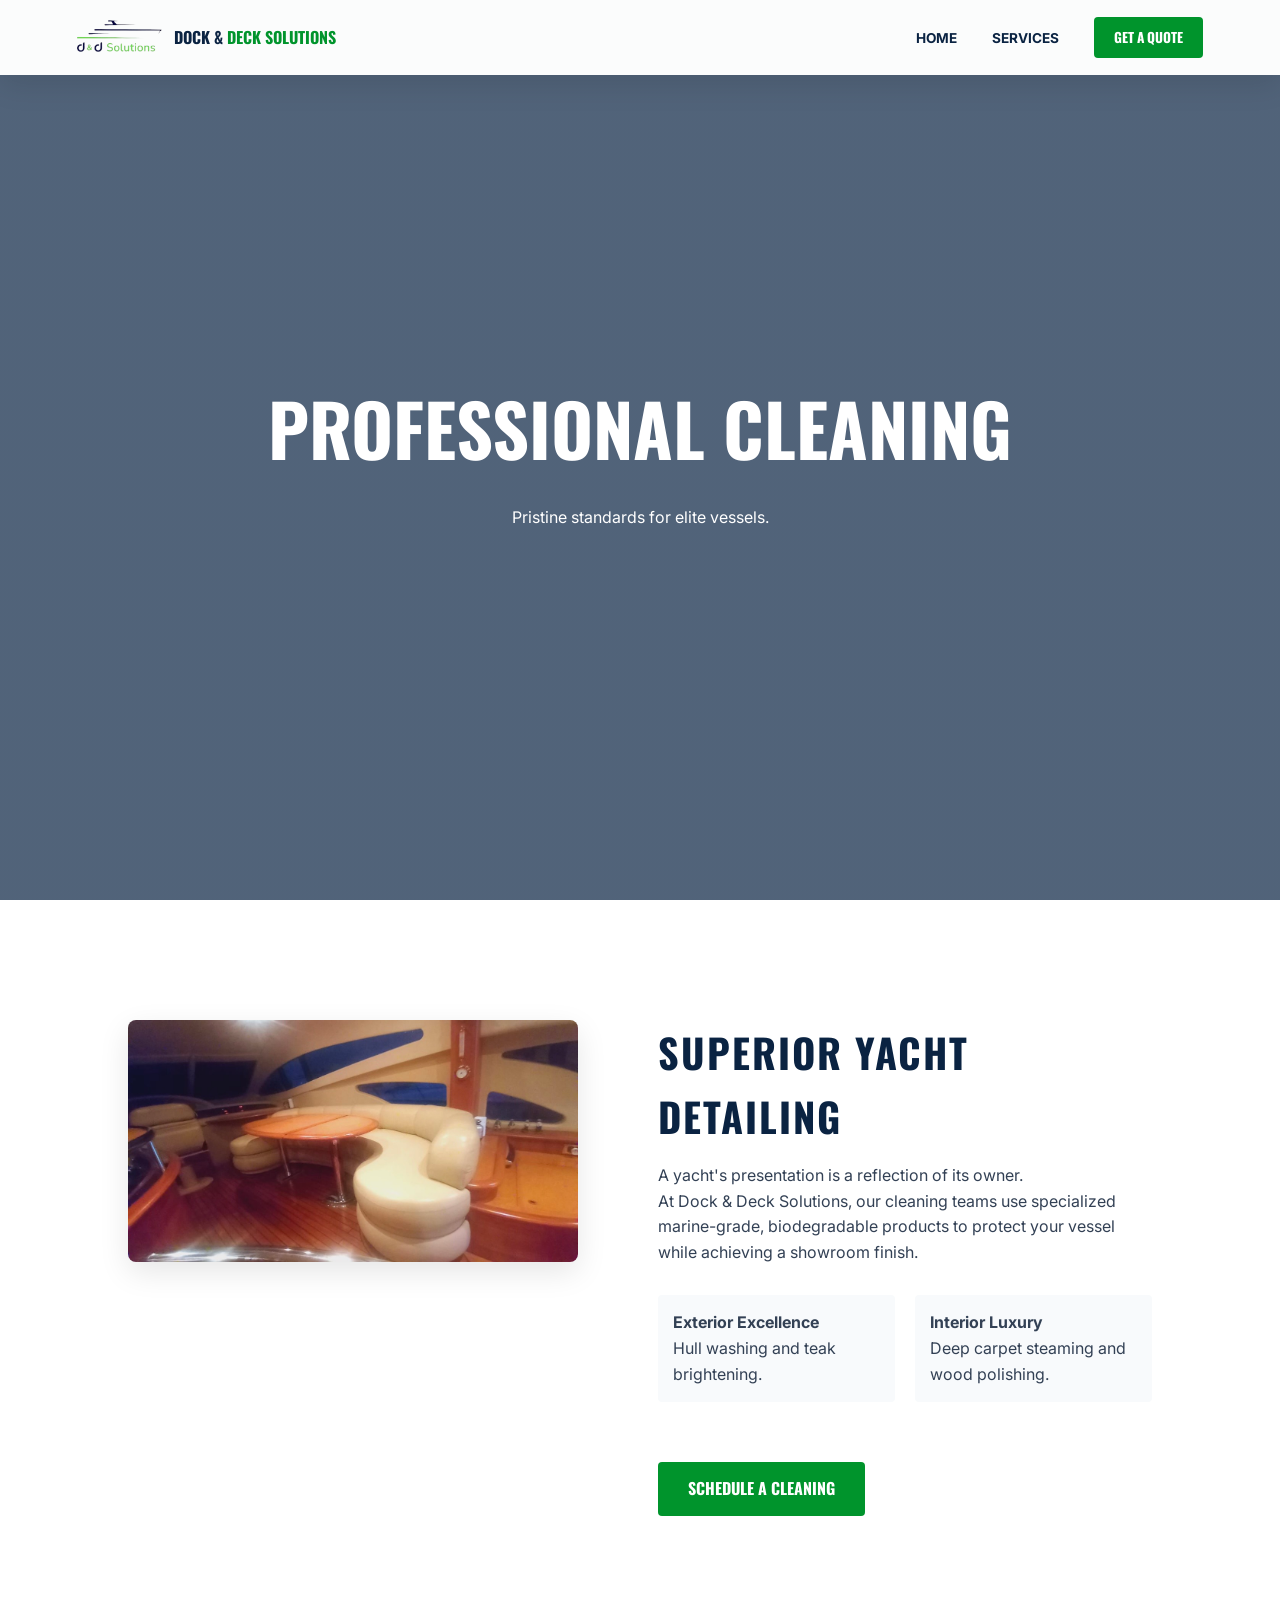
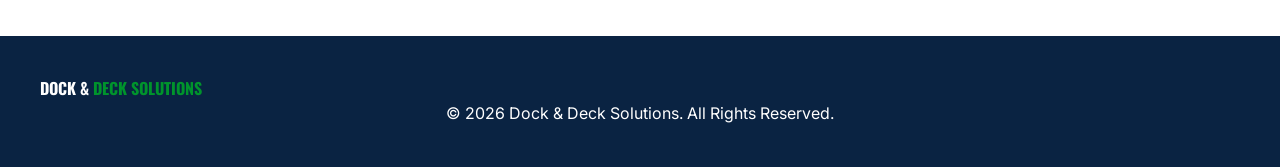
<file: cleaning.html>
<!DOCTYPE html>
<html lang="en">
<head>
    <meta charset="UTF-8">
    <meta name="viewport" content="width=device-width, initial-scale=1.0, maximum-scale=1.0">
    <title>Professional Cleaning | Dock & Deck Solutions</title>
    <link rel="stylesheet" href="style.css">
    <link href="https://fonts.googleapis.com/css2?family=Inter:wght@400;600&family=Oswald:wght@500;700&display=swap" rel="stylesheet">
    <link rel="icon" type="image/x-icon" href="logo.ico">
    
    <link rel="icon" type="image/png" sizes="32x32" href="logo.png">
    <link rel="icon" type="image/png" sizes="16x16" href="logo.png">

    <link rel="apple-touch-icon" sizes="180x180" href="logo.png">
</head>
<body class="subpage">

    <div id="scroll-progress"></div>

    <nav class="navbar navbar-scrolled">
        <div class="logo">
            <img src="logo.png" alt="Dock & Deck Solutions" class="littlelogo">
            <a href="index.html">DOCK & <span>DECK SOLUTIONS</span></a>
        </div>

        <div class="menu-toggle" id="mobile-menu">
            <span class="bar"></span>
            <span class="bar"></span>
            <span class="bar"></span>
        </div>

        <ul class="nav-links">
            <li><a href="index.html">Home</a></li>
            <li><a href="index.html#services">Services</a></li>
            <li><a href="contact.html" class="primary-btn nav-cta">Get a Quote</a></li>
        </ul>
    </nav>

    <header class="hero" style="background: linear-gradient(rgba(10,35,66,0.7), rgba(10,35,66,0.7)), url('https://images.pexels.com/photos/4099467/pexels-photo-4099467.jpeg') center/cover;">
        <div class="hero-content reveal">
            <h1>PROFESSIONAL CLEANING</h1>
            <p>Pristine standards for elite vessels.</p>
        </div>
    </header>

    <main class="about-section">
        <div class="about-grid">
            <div class="about-image scroll-reveal">
                <img src="rf6.jpg" alt="Yacht Cleaning">
            </div>

            <div class="about-text scroll-reveal">
                <h2 class="section-title">SUPERIOR YACHT DETAILING</h2>
                <p class="lead-text">A yacht's presentation is a reflection of its owner.</p>
                <p>At Dock & Deck Solutions, our cleaning teams use specialized marine-grade, biodegradable products to protect your vessel while achieving a showroom finish.</p>

                <div class="about-features">
                    <div class="feature-item">
                        <strong>Exterior Excellence</strong>
                        <p>Hull washing and teak brightening.</p>
                    </div>
                    <div class="feature-item">
                        <strong>Interior Luxury</strong>
                        <p>Deep carpet steaming and wood polishing.</p>
                    </div>
                </div>

                <div class="btn-container">
                    <a href="contact.html" class="primary-btn">Schedule a Cleaning</a>
                </div>
            </div>
        </div>
    </main>

    <footer class="main-footer">
        <div class="logo">
            <a href="index.html">DOCK & <span>DECK SOLUTIONS</span></a>
        </div>
        <p>© 2026 Dock & Deck Solutions. All Rights Reserved.</p>
    </footer>

    <div id="back-to-top" class="back-to-top">↑</div>

    <script src="script.js"></script>
</body>
</html>
</file>
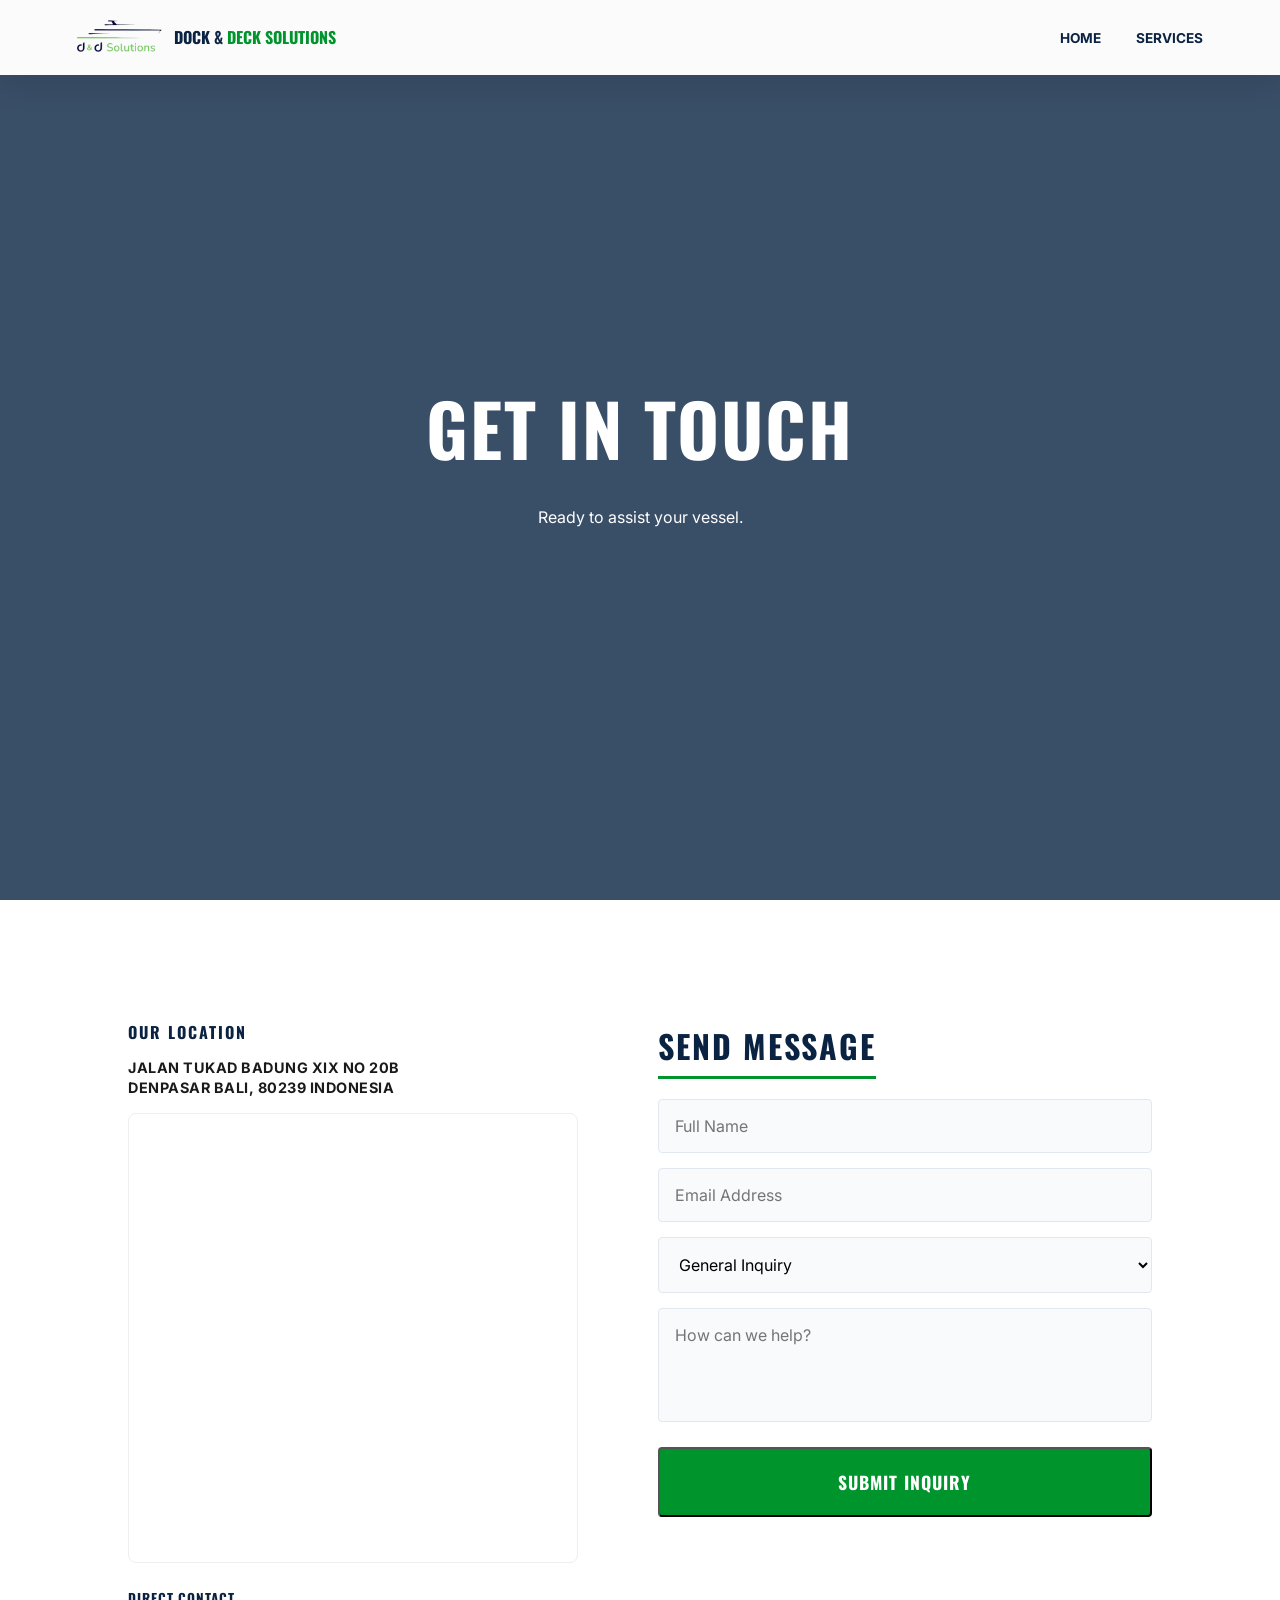
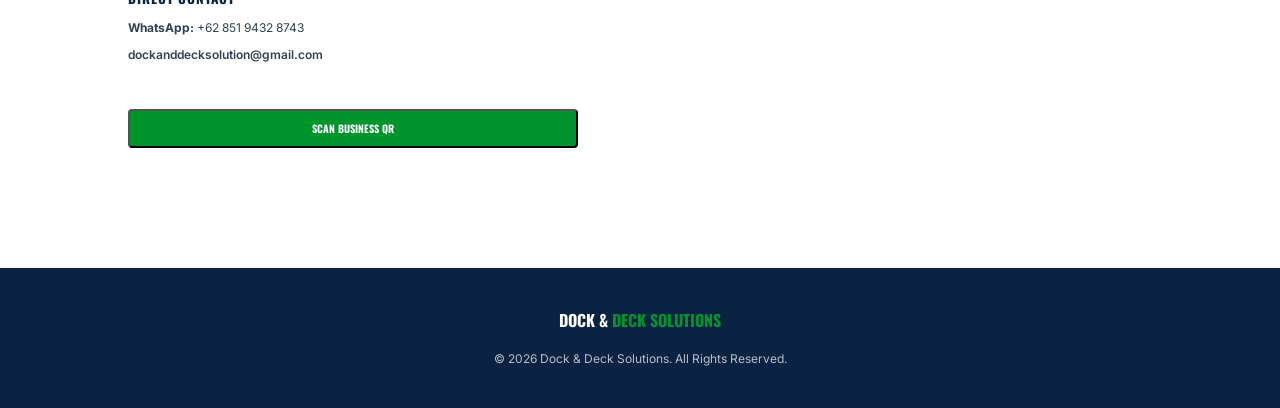
<file: contact.html>
<!DOCTYPE html>
<html lang="en">
<head>
    <meta charset="UTF-8">
    <meta name="viewport" content="width=device-width, initial-scale=1.0, maximum-scale=1.0">
    <title>Contact Us | Dock & Deck Solutions</title>
    <meta name="description" content="Get in touch with Dock & Deck Solutions for yacht crew, provisioning, and marine engineering support.">
    <link rel="stylesheet" href="style.css">
    <link href="https://fonts.googleapis.com/css2?family=Inter:wght@400;600;700&family=Oswald:wght@500;700&display=swap" rel="stylesheet">
    
    <link rel="icon" type="image/x-icon" href="Logo.ico">
    <link rel="icon" type="image/png" sizes="32x32" href="Logo.png">
    <link rel="icon" type="image/png" sizes="16x16" href="Logo.png">
    <link rel="apple-touch-icon" sizes="180x180" href="Logo.png">

    <style>
        /* Force 2-Column Mobile Layout specifically for this page */
        @media (max-width: 768px) {
            .contact-mobile-grid .about-grid {
                display: grid !important;
                grid-template-columns: 1fr 1.3fr !important;
                gap: 15px !important;
                padding: 0 10px !important;
                align-items: start !important;
            }
            .contact-col {
                padding: 0 !important;
                margin: 0 !important;
            }
            .mobile-map-wrapper {
                height: 120px !important;
                border-radius: 4px;
                overflow: hidden;
                border: 1px solid #eee;
            }
            .contact-card-mini {
                background: #f4f7f9;
                padding: 10px;
                border-radius: 6px;
                margin-top: 10px;
            }
            .subpage .menu-toggle .bar {
                background: var(--accent) !important;
            }
            .section-title {
                text-align: left !important;
                font-size: 1.1rem !important;
            }
        }

        /* Stronger Location Font Styling */
        .strong-location {
            font-family: 'Inter', sans-serif;
            font-weight: 700;
            font-size: 0.9rem;
            line-height: 1.4;
            color: #1a1a1a;
            letter-spacing: 0.5px;
            text-transform: uppercase;
        }
        
        .location-label {
            font-family: 'Oswald', sans-serif;
            font-weight: 700;
            color: var(--primary);
            letter-spacing: 2px;
            margin-bottom: 12px;
            font-size: 1rem;
        }
    </style>
</head>
<body class="subpage">

    <div id="scroll-progress"></div>

    <nav class="navbar navbar-scrolled">
        <div class="logo">
            <img src="Logo.png" alt="Dock & Deck Solutions" class="littlelogo">
            <a href="index.html">DOCK & <span>DECK SOLUTIONS</span></a>
        </div>

        <div class="menu-toggle" id="mobile-menu">
            <span class="bar"></span>
            <span class="bar"></span>
            <span class="bar"></span>
        </div>

        <ul class="nav-links">
            <li><a href="index.html">Home</a></li>
            <li><a href="index.html#services">Services</a></li>
            </ul>
    </nav>

    <header class="hero" style="background: linear-gradient(rgba(10,35,66,0.8), rgba(10,35,66,0.8)), url('https://images.pexels.com/photos/144024/pexels-photo-144024.jpeg') center/cover;">
        <div class="hero-content reveal">
            <h1 style="letter-spacing: 2px;">GET IN TOUCH</h1>
            <p>Ready to assist your vessel.</p>
        </div>
    </header>

    <main class="about-section contact-mobile-grid" style="padding: 60px 0;">
        <div class="about-grid scroll-reveal">
            
            <div class="about-text contact-col">
                <div style="margin-bottom: 25px;">
                    <h3 class="location-label">OUR LOCATION</h3>
                    <p class="strong-location" style="margin-bottom: 15px;">
                        JALAN TUKAD BADUNG XIX NO 20B<br>
                        DENPASAR BALI, 80239 INDONESIA
                    </p>
                    <div class="mobile-map-wrapper">
                        <iframe 
                            src="https://www.google.com/maps/embed?pb=!1m18!1m12!1m3!1d3944.135243171853!2d115.2281895!3d-8.6786653!2m3!1f0!2f0!3f0!3m2!1i1024!2i768!4f13.1!3m3!1m2!1s0x2dd2408c5c4e976b%3A0xc3f3453b3419086c!2sJl.%20Tukad%20Badung%20XIX%20No.20b%2C%20Renon%2C%20Denpasar%20Selatan%2C%20Kota%20Denpasar%2C%20Bali%2080234!5e0!3m2!1sen!2sid!4v1711200000000!5m2!1sen!2sid" 
                            width="100%" 
                            height="100%" 
                            style="border:0;" 
                            allowfullscreen="" 
                            loading="lazy" 
                            referrerpolicy="no-referrer-when-downgrade">
                        </iframe>
                    </div>
                </div>

                <div class="contact-card-mini">
                    <h3 style="font-family: 'Oswald'; color: var(--primary); font-size: 0.85rem; font-weight: 700; letter-spacing: 1px;">DIRECT CONTACT</h3>
                    <p style="font-size: 0.75rem; margin: 8px 0;"><strong>WhatsApp:</strong> +62 851 9432 8743</p>
                    <p style="font-size: 0.75rem; margin-bottom: 15px; word-break: break-all; font-weight: 600;">dockanddecksolution@gmail.com</p>
                    <button onclick="toggleQR()" class="primary-btn" style="width: 100%; font-size: 0.65rem; padding: 10px; cursor: pointer; font-weight: 700;">Scan Business QR</button>
                </div>
            </div>

            <div class="about-text contact-col form-mobile-container">
                <h2 class="section-title" style="margin-bottom: 10px;">SEND MESSAGE</h2>
                
                <form id="marineContactForm" action="https://api.web3forms.com/submit" method="POST" style="display: flex; flex-direction: column; gap: 10px;">
                    <input type="hidden" name="access_key" value="4944f480-4740-4520-9ec9-6847b709ec87">
                    <input type="hidden" name="redirect" value="thank-you.html">

                    <input type="text" name="name" required placeholder="Full Name" style="padding: 12px; border: 1px solid #ddd; border-radius: 4px; font-size: 0.85rem; font-family: 'Inter';">
                    
                    <input type="email" name="email" required placeholder="Email Address" style="padding: 12px; border: 1px solid #ddd; border-radius: 4px; font-size: 0.85rem; font-family: 'Inter';">

                    <select name="subject" style="padding: 12px; border: 1px solid #ddd; border-radius: 4px; background: white; font-size: 0.85rem; font-family: 'Inter';">
                        <option value="General">General Inquiry</option>
                        <option value="crew">Crew Inquiry</option>
                        <option value="tech">Cleaning Inquiry</option>
                        <option value="supplies">Supply Inquiry</option>
                        <option value="fuel">Fuel Inquiry</option>
                    </select>

                    <textarea name="message" rows="4" required placeholder="How can we help?" style="padding: 12px; border: 1px solid #ddd; border-radius: 4px; font-size: 0.85rem; resize: none; font-family: 'Inter';"></textarea>

                    <button type="submit" class="primary-btn" style="width: 100%; padding: 15px; cursor: pointer; font-size: 0.9rem; font-weight: 700; font-family: 'Oswald'; letter-spacing: 1px;">Submit Inquiry</button>
                </form>
            </div>
        </div>
    </main>

    <div id="qrModal" class="qr-modal" style="display: none; position: fixed; z-index: 10001; left: 0; top: 0; width: 100%; height: 100%; background: rgba(0,0,0,0.85); align-items: center; justify-content: center;">
        <div style="background: white; padding: 30px; border-radius: 12px; text-align: center; position: relative; max-width: 350px; width: 90%;">
            <span onclick="toggleQR()" style="position: absolute; top: 10px; right: 15px; font-size: 24px; cursor: pointer; color: #888;">×</span>
            <h3 style="font-family: 'Oswald'; color: var(--primary); margin-bottom: 10px;">CONTACT QR</h3>
            <img src="QRBUSINESS.jpg" alt="QR Code" style="width: 100%; border-radius: 8px;">
        </div>
    </div>

    <div id="thankYouModal" class="qr-modal" style="display: none; position: fixed; z-index: 10002; left: 0; top: 0; width: 100%; height: 100%; background: rgba(10, 35, 66, 0.95); align-items: center; justify-content: center;">
        <div style="background: white; padding: 40px; border-radius: 12px; text-align: center; max-width: 400px; width: 90%;">
            <div style="width: 60px; height: 60px; background: #4BB543; color: white; border-radius: 50%; display: flex; align-items: center; justify-content: center; margin: 0 auto 20px; font-size: 30px;">✓</div>
            <h2 style="font-family: 'Oswald'; color: var(--primary); margin-bottom: 10px;">SENT!</h2>
            <p style="color: #666; font-size: 0.9rem; margin-bottom: 25px;">We will contact you within 24 hours.</p>
            <a href="index.html" class="primary-btn" style="width: 100%; display: block; text-decoration: none; padding: 12px 0;">Return Home</a>
        </div>
    </div>

    <footer class="main-footer">
        <div class="logo" style="justify-content: center; margin-bottom: 15px;">
            <a href="index.html" style="color: white; text-decoration: none;">DOCK & <span style="color: var(--accent);">DECK SOLUTIONS</span></a>
        </div>
        <p style="font-size: 0.75rem; opacity: 0.7; text-align: center;">© 2026 Dock & Deck Solutions. All Rights Reserved.</p>
    </footer>

    <script>
        function toggleQR() {
            const modal = document.getElementById('qrModal');
            modal.style.display = (modal.style.display === 'flex') ? 'none' : 'flex';
        }

        const contactForm = document.getElementById('marineContactForm');
        const thankYouModal = document.getElementById('thankYouModal');

        contactForm.addEventListener("submit", function(ev) {
            ev.preventDefault();
            const submitBtn = ev.target.querySelector('button');
            submitBtn.innerText = "Sending...";
            submitBtn.disabled = true;

            const data = new FormData(ev.target);
            fetch(ev.target.action, {
                method: ev.target.method,
                body: data,
                headers: { 'Accept': 'application/json' }
            }).then(response => {
                if (response.ok) {
                    thankYouModal.style.display = 'flex';
                    contactForm.reset();
                } else {
                    alert("Submission failed. Please try again.");
                }
                submitBtn.innerText = "Submit Inquiry";
                submitBtn.disabled = false;
            }).catch(() => {
                alert("Network error.");
                submitBtn.disabled = false;
            });
        });
    </script>
    <script src="script.js"></script>
</body>
</html>
</file>
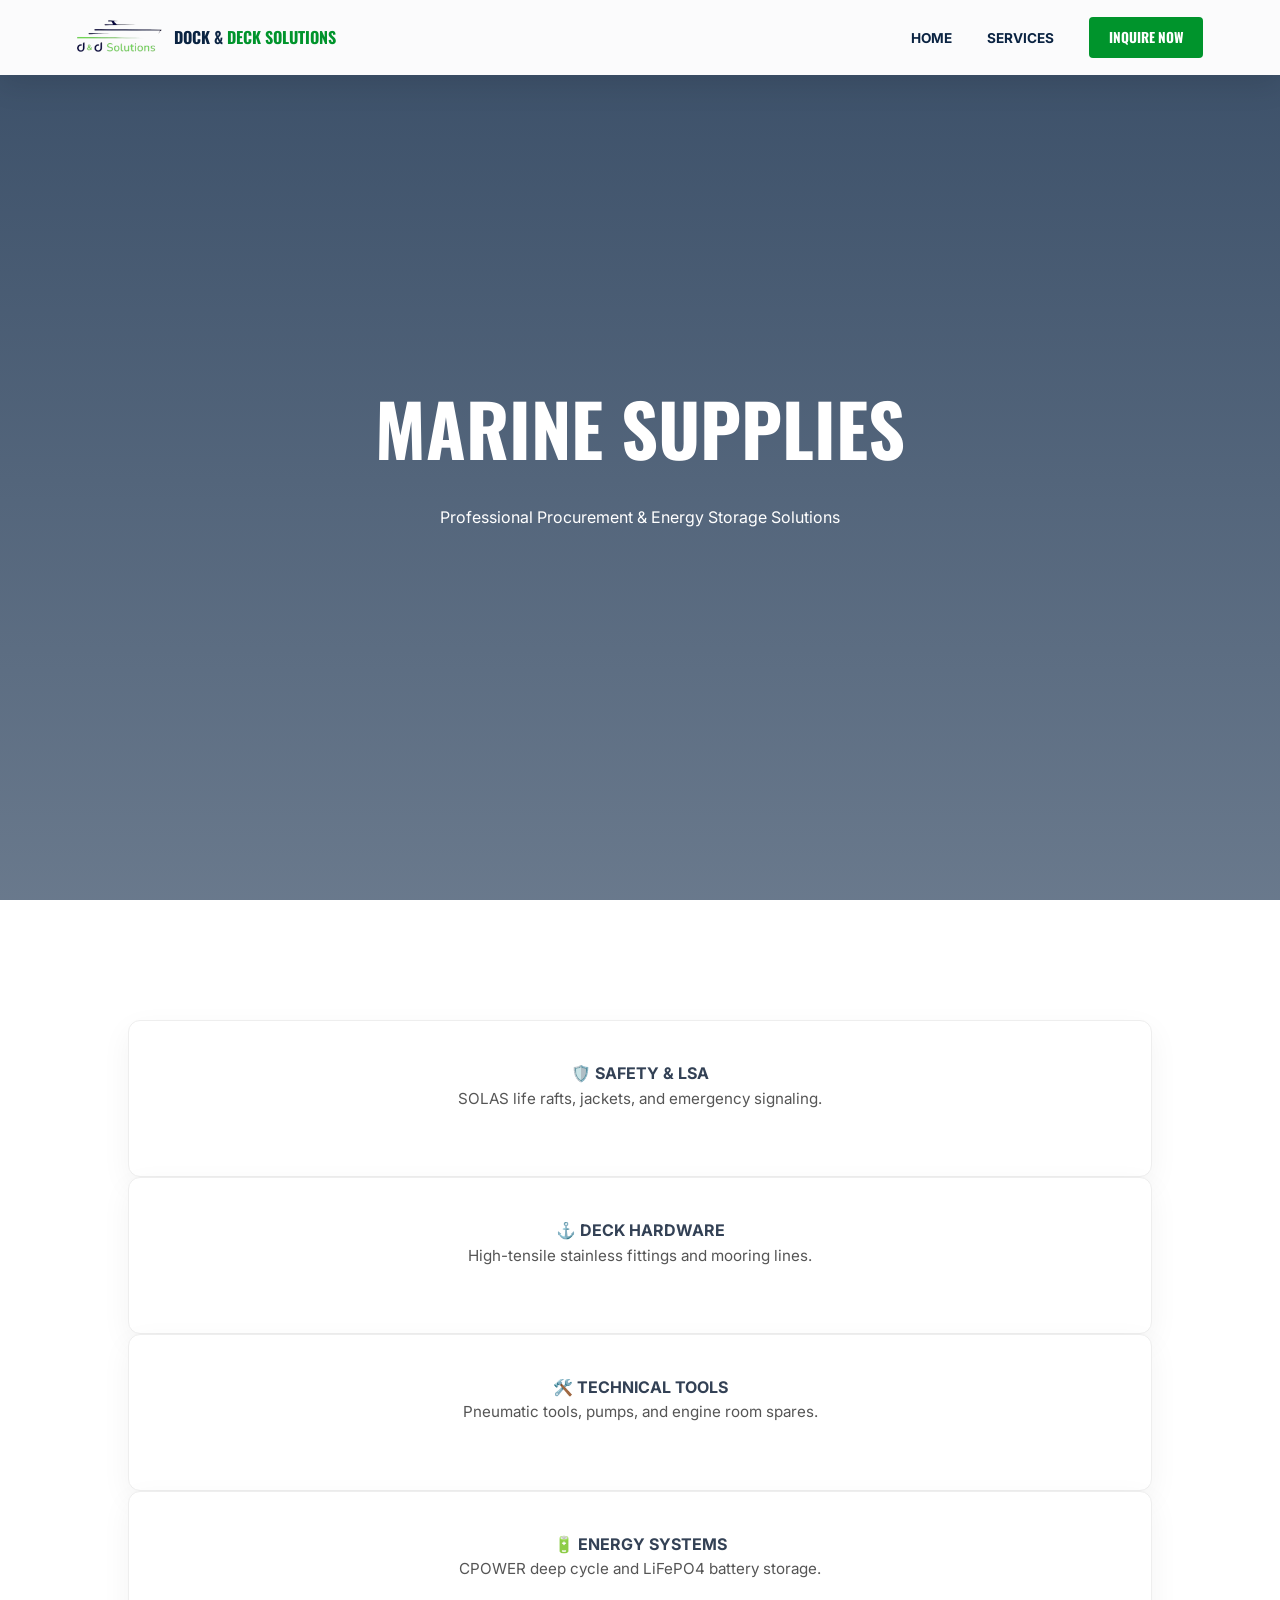
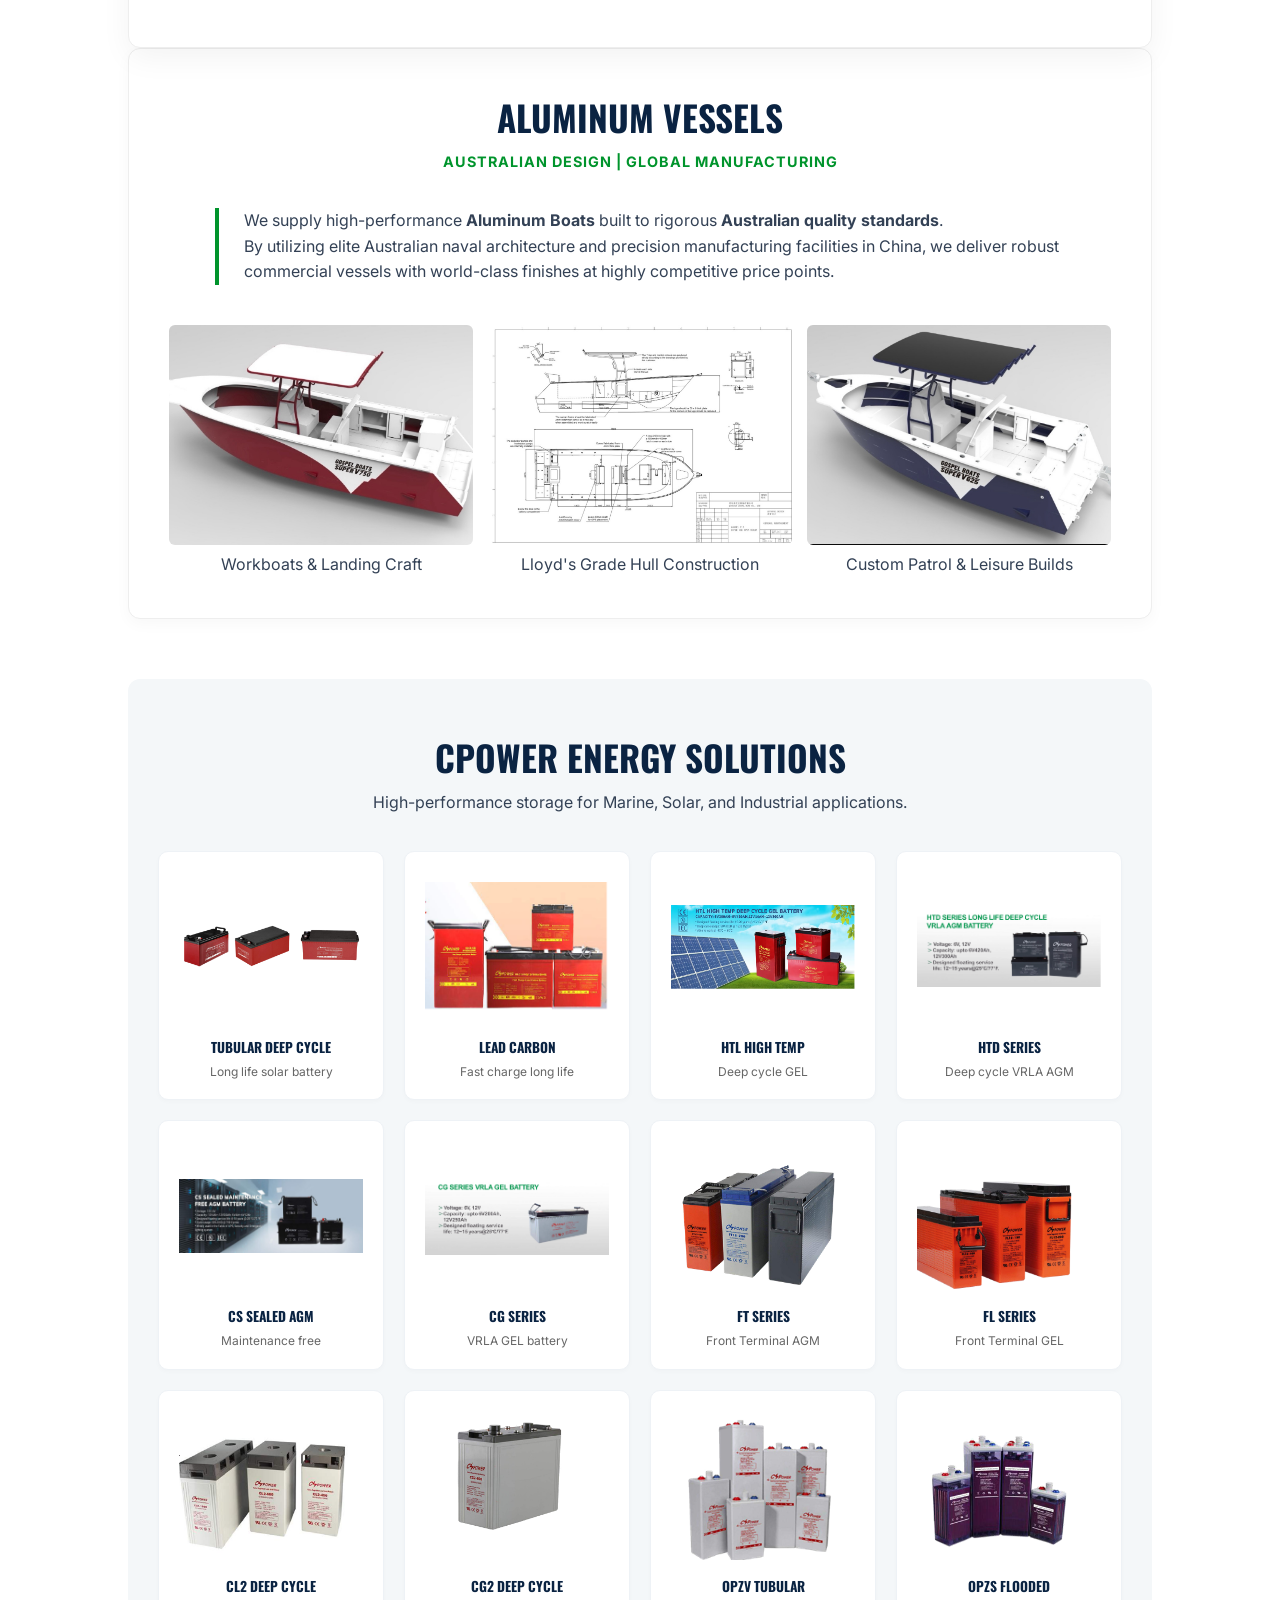
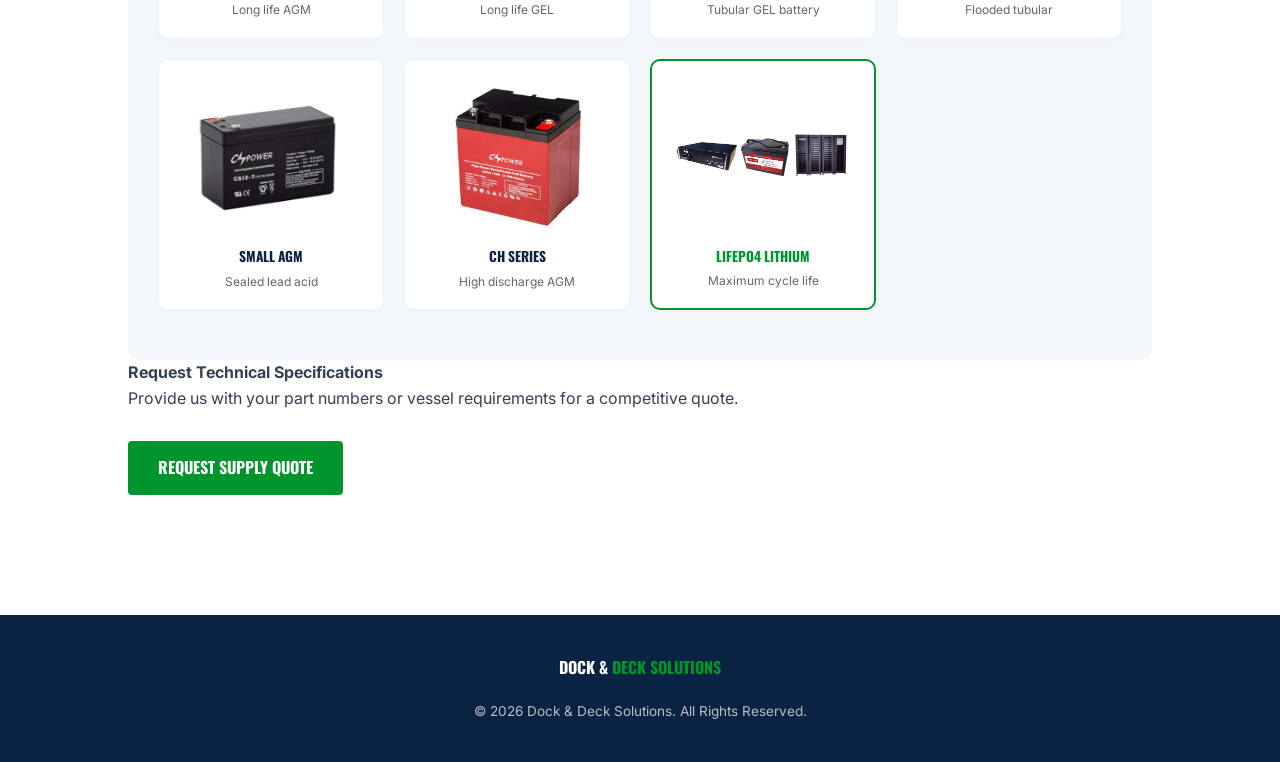
<file: marine-supplies.html>
<!DOCTYPE html>
<html lang="en">
<head>
    <meta charset="UTF-8">
    <meta name="viewport" content="width=device-width, initial-scale=1.0, maximum-scale=1.0">
    <title>Marine Supplies | Dock & Deck Solutions</title>
    <link rel="stylesheet" href="style.css">
    <link href="https://fonts.googleapis.com/css2?family=Inter:wght@400;700&family=Oswald:wght@500;700&display=swap" rel="stylesheet">
    
    <link rel="icon" type="image/x-icon" href="Logo.ico">
    <link rel="icon" type="image/png" sizes="32x32" href="Logo.png">
    <link rel="icon" type="image/png" sizes="16x16" href="Logo.png">
    <link rel="apple-touch-icon" sizes="180x180" href="Logo.png">
</head>
<body class="subpage">

    <div id="scroll-progress"></div>

    <nav class="navbar navbar-scrolled">
        <div class="logo">
            <img src="Logo.png" alt="logo" class="littlelogo">
            <a href="index.html">DOCK & <span>DECK SOLUTIONS</span></a>
        </div>

        <div class="menu-toggle" id="mobile-menu">
            <span class="bar"></span>
            <span class="bar"></span>
            <span class="bar"></span>
        </div>

        <ul class="nav-links">
            <li><a href="index.html">Home</a></li>
            <li><a href="index.html#services">Services</a></li>
            <li><a href="contact.html" class="primary-btn nav-cta">Inquire Now</a></li>
        </ul>
    </nav>

    <header class="hero" style="background-image: linear-gradient(rgba(10, 35, 66, 0.8), rgba(10, 35, 66, 0.6)), url('https://images.pexels.com/photos/555774/pexels-photo-555774.jpeg');">
        <div class="hero-content reveal active">
            <h1>MARINE SUPPLIES</h1>
            <p class="hero-subtext">Professional Procurement & Energy Storage Solutions</p>
        </div>
    </header>

    <main class="about-section">
        <div class="container-1200">
            
            <div class="service-list-grid">
                <div class="service-card supply-card">
                    <strong class="supply-tag">🛡️ SAFETY & LSA</strong>
                    <p>SOLAS life rafts, jackets, and emergency signaling.</p>
                </div>
                <div class="service-card supply-card">
                    <strong class="supply-tag">⚓ DECK HARDWARE</strong>
                    <p>High-tensile stainless fittings and mooring lines.</p>
                </div>
                <div class="service-card supply-card">
                    <strong class="supply-tag">🛠️ TECHNICAL TOOLS</strong>
                    <p>Pneumatic tools, pumps, and engine room spares.</p>
                </div>
                <div class="service-card supply-card">
                    <strong class="supply-tag">🔋 ENERGY SYSTEMS</strong>
                    <p>CPOWER deep cycle and LiFePO4 battery storage.</p>
                </div>
            </div>

            <div class="vessel-box">
                <div class="vessel-header">
                    <h2>ALUMINUM VESSELS</h2>
                    <p class="vessel-badge">AUSTRALIAN DESIGN | GLOBAL MANUFACTURING</p>
                </div>

                <div class="vessel-description">
                    <p class="lead">We supply high-performance <strong>Aluminum Boats</strong> built to rigorous <strong>Australian quality standards</strong>.</p>
                    <p>By utilizing elite Australian naval architecture and precision manufacturing facilities in China, we deliver robust commercial vessels with world-class finishes at highly competitive price points.</p>
                </div>

                <div class="vessel-grid">
                    <div class="vessel-card">
                        <img src="boat1.jpg" onclick="openPopup(this.src)" alt="Workboats">
                        <p class="caption">Workboats & Landing Craft</p>
                    </div>
                    <div class="vessel-card">
                        <img src="boat2.jpg" onclick="openPopup(this.src)" alt="Hull Detail">
                        <p class="caption">Lloyd's Grade Hull Construction</p>
                    </div>
                    <div class="vessel-card">
                        <img src="boat3.jpg" onclick="openPopup(this.src)" alt="Patrol Vessels">
                        <p class="caption">Custom Patrol & Leisure Builds</p>
                    </div>
                </div>
            </div>

            <section id="batteries" class="battery-section">
                <div class="vessel-header">
                    <h2>CPOWER ENERGY SOLUTIONS</h2>
                    <p>High-performance storage for Marine, Solar, and Industrial applications.</p>
                </div>

                <div class="supply-grid">
                    <div class="item-card"><img src="batt1.png" onclick="openPopup(this.src)"><h4>Tubular Deep Cycle</h4><p>Long life solar battery</p></div>
                    <div class="item-card"><img src="batt2.png" onclick="openPopup(this.src)"><h4>Lead Carbon</h4><p>Fast charge long life</p></div>
                    <div class="item-card"><img src="batt3.png" onclick="openPopup(this.src)"><h4>HTL High Temp</h4><p>Deep cycle GEL</p></div>
                    <div class="item-card"><img src="batt4.png" onclick="openPopup(this.src)"><h4>HTD Series</h4><p>Deep cycle VRLA AGM</p></div>
                    <div class="item-card"><img src="batt5.png" onclick="openPopup(this.src)"><h4>CS Sealed AGM</h4><p>Maintenance free</p></div>
                    <div class="item-card"><img src="batt6.png" onclick="openPopup(this.src)"><h4>CG Series</h4><p>VRLA GEL battery</p></div>
                    <div class="item-card"><img src="batt7.png" onclick="openPopup(this.src)"><h4>FT Series</h4><p>Front Terminal AGM</p></div>
                    <div class="item-card"><img src="batt8.png" onclick="openPopup(this.src)"><h4>FL Series</h4><p>Front Terminal GEL</p></div>
                    <div class="item-card"><img src="batt9.png" onclick="openPopup(this.src)"><h4>CL2 Deep Cycle</h4><p>Long life AGM</p></div>
                    <div class="item-card"><img src="batt10.png" onclick="openPopup(this.src)"><h4>CG2 Deep Cycle</h4><p>Long life GEL</p></div>
                    <div class="item-card"><img src="batt11.png" onclick="openPopup(this.src)"><h4>OPzv Tubular</h4><p>Tubular GEL battery</p></div>
                    <div class="item-card"><img src="batt12.png" onclick="openPopup(this.src)"><h4>OPzS Flooded</h4><p>Flooded tubular</p></div>
                    <div class="item-card"><img src="batt13.png" onclick="openPopup(this.src)"><h4>Small AGM</h4><p>Sealed lead acid</p></div>
                    <div class="item-card"><img src="batt14.png" onclick="openPopup(this.src)"><h4>CH Series</h4><p>High discharge AGM</p></div>
                    <div class="item-card premium"><img src="batt15.png" onclick="openPopup(this.src)"><h4 style="color:var(--accent)">LiFePO4 Lithium</h4><p>Maximum cycle life</p></div>
                </div>
            </section>

            <div class="quote-box">
                <h4>Request Technical Specifications</h4>
                <p>Provide us with your part numbers or vessel requirements for a competitive quote.</p>
                <a href="contact.html" class="primary-btn">Request Supply Quote</a>
            </div>
        </div>
    </main>

    <footer class="main-footer">
        <div class="logo" style="justify-content: center; margin-bottom: 20px;">
            <a href="index.html" style="color: white; text-decoration: none;">DOCK & <span style="color: var(--accent);">DECK SOLUTIONS</span></a>
        </div>
        <p style="font-size: 0.85rem; opacity: 0.7;">© 2026 Dock & Deck Solutions. All Rights Reserved.</p>
    </footer>

    <div id="imagePopup" style="display: none; position: fixed; z-index: 99999; left: 0; top: 0; width: 100%; height: 100%; background-color: rgba(0,0,0,0.9); justify-content: center; align-items: center; cursor: zoom-out;" onclick="closePopup()">
        <span style="position: absolute; top: 20px; right: 35px; color: #fff; font-size: 40px; font-weight: bold; cursor: pointer;">&times;</span>
        <img id="popupImg" style="max-width: 85%; max-height: 85%; border-radius: 4px; box-shadow: 0 0 20px rgba(0,0,0,0.5);">
    </div>

    <div id="back-to-top" class="back-to-top">↑</div>

    <script src="script.js"></script>
    <script>
        /* Simple Lightbox Logic */
        function openPopup(src) {
            document.getElementById("popupImg").src = src;
            document.getElementById("imagePopup").style.display = "flex";
        }
        function closePopup() {
            document.getElementById("imagePopup").style.display = "none";
        }
    </script>
</body>
</html>
</file>
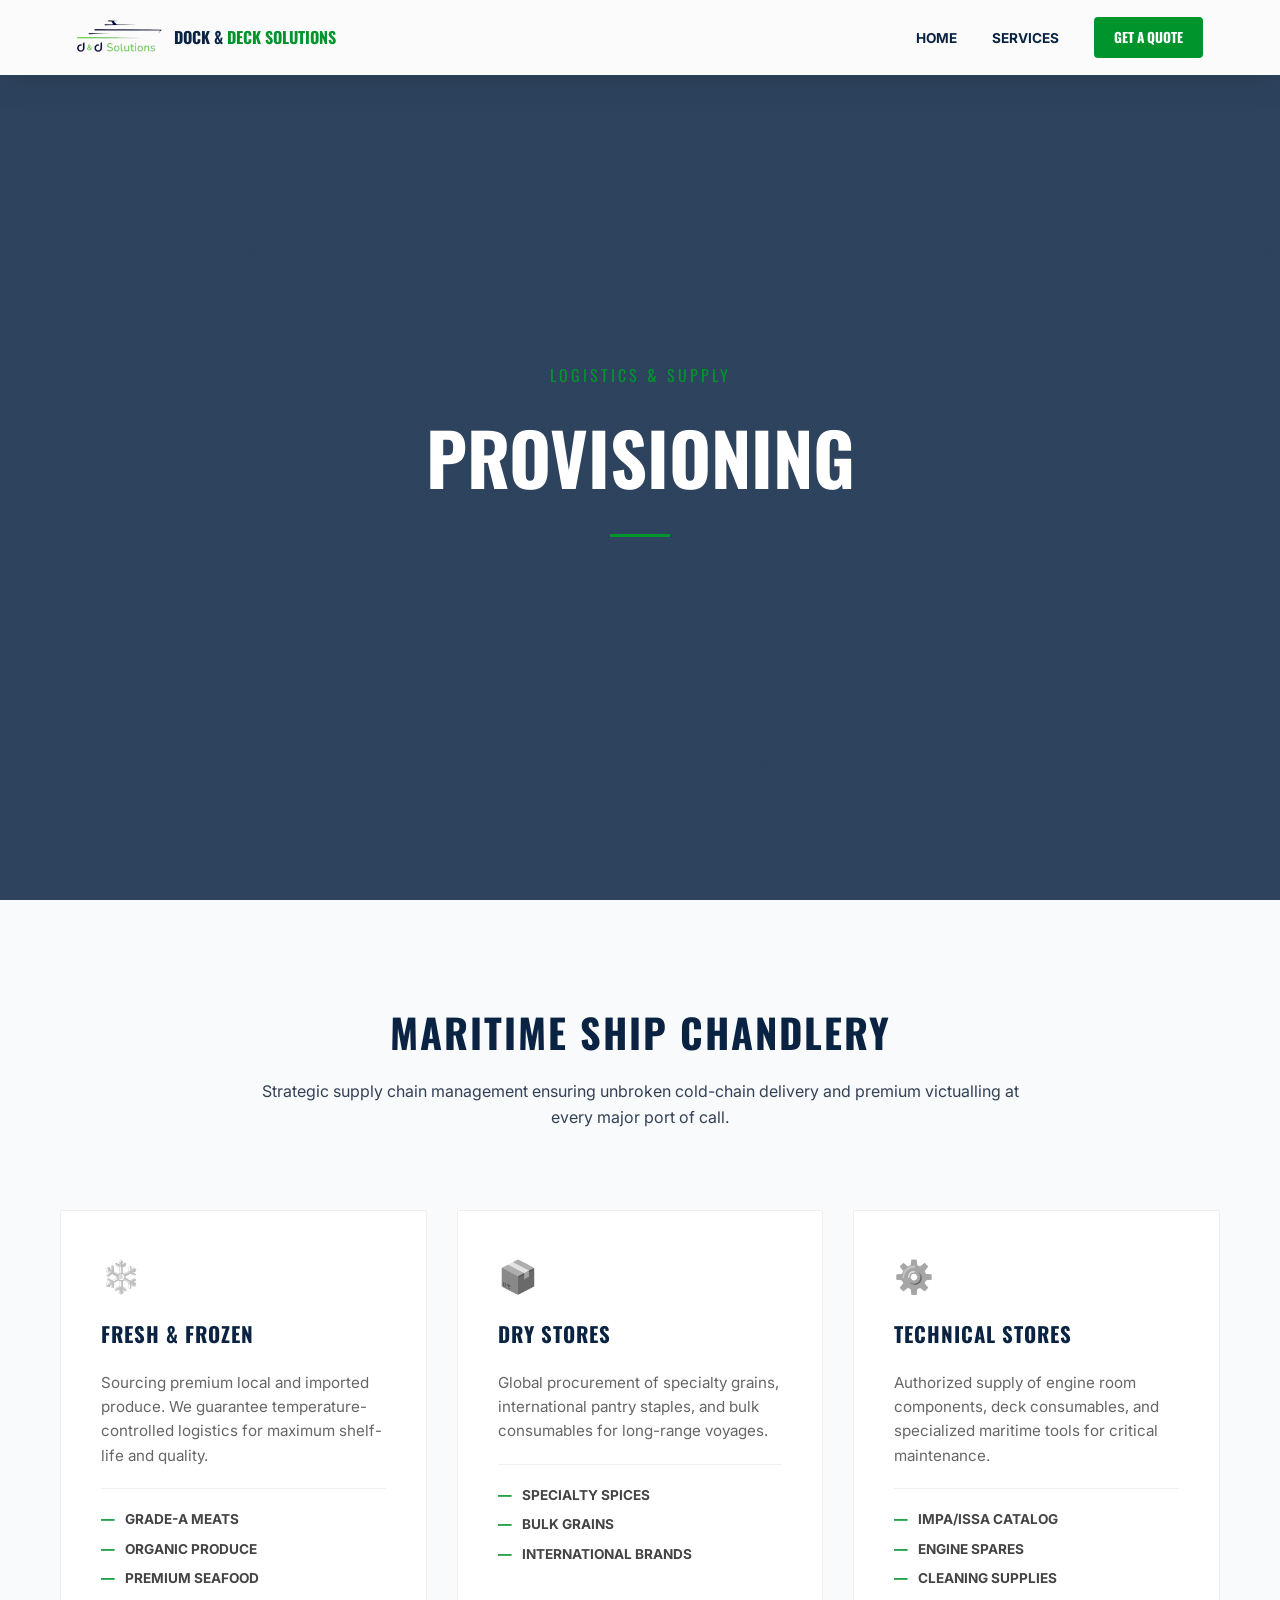
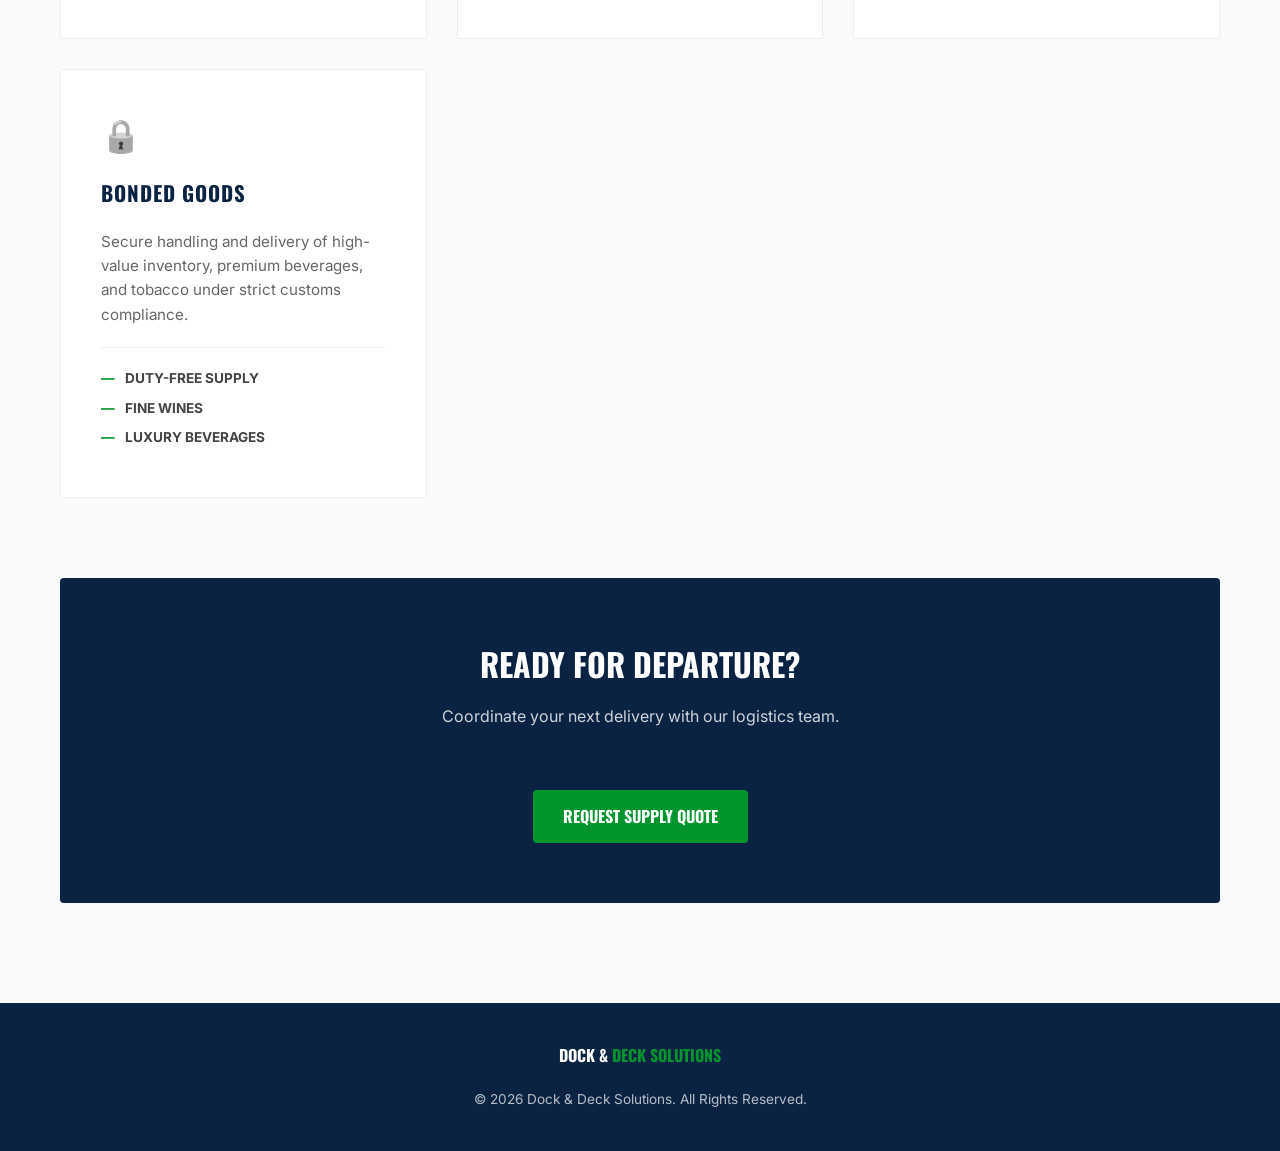
<file: provisioning.html>
<!DOCTYPE html>
<html lang="en">
<head>
    <meta charset="UTF-8">
    <meta name="viewport" content="width=device-width, initial-scale=1.0, maximum-scale=1.0">
    <title>Provisioning | Dock & Deck Solutions</title>
    <link rel="stylesheet" href="style.css">
    <link href="https://fonts.googleapis.com/css2?family=Inter:wght@400;600;700&family=Oswald:wght@500;700&display=swap" rel="stylesheet">
    <link rel="icon" type="image/x-icon" href="logo.ico">
    
    <link rel="icon" type="image/png" sizes="32x32" href="logo.png">
    <link rel="icon" type="image/png" sizes="16x16" href="logo.png">

    <link rel="apple-touch-icon" sizes="180x180" href="logo.png">
</head>
<body class="subpage">

    <div id="scroll-progress"></div>

    <nav class="navbar navbar-scrolled">
        <div class="logo">
            <img src="logo.png" alt="logo" class="littlelogo">
            <a href="index.html">DOCK & <span>DECK SOLUTIONS</span></a>
        </div>

        <div class="menu-toggle" id="mobile-menu">
            <span class="bar"></span>
            <span class="bar"></span>
            <span class="bar"></span>
        </div>

        <ul class="nav-links">
            <li><a href="index.html">Home</a></li>
            <li><a href="index.html#services">Services</a></li>
            <li><a href="contact.html" class="primary-btn nav-cta">Get a Quote</a></li>
        </ul>
    </nav>

    <header class="hero" style="background-image: linear-gradient(rgba(10, 35, 66, 0.85), rgba(10, 35, 66, 0.85)), url('https://images.pexels.com/photos/6750258/pexels-photo-6750258.jpeg');">
        <div class="hero-content reveal">
            <span class="subtitle">LOGISTICS & SUPPLY</span>
            <h1>PROVISIONING</h1>
            <div class="hero-line"></div>
        </div>
    </header>

    <main class="provisioning-container">
        <section class="intro-block scroll-reveal">
            <h2 class="section-title">MARITIME SHIP CHANDLERY</h2>
            <p class="lead-text">Strategic supply chain management ensuring unbroken cold-chain delivery and premium victualling at every major port of call.</p>
        </section>

        <div class="provisioning-grid scroll-reveal">
            
            <div class="prov-card">
                <div class="prov-header">
                    <span class="prov-icon">❄️</span>
                    <h3>FRESH & FROZEN</h3>
                </div>
                <div class="prov-body">
                    <p>Sourcing premium local and imported produce. We guarantee temperature-controlled logistics for maximum shelf-life and quality.</p>
                    <ul class="prov-list">
                        <li>Grade-A Meats</li>
                        <li>Organic Produce</li>
                        <li>Premium Seafood</li>
                    </ul>
                </div>
            </div>

            <div class="prov-card">
                <div class="prov-header">
                    <span class="prov-icon">📦</span>
                    <h3>DRY STORES</h3>
                </div>
                <div class="prov-body">
                    <p>Global procurement of specialty grains, international pantry staples, and bulk consumables for long-range voyages.</p>
                    <ul class="prov-list">
                        <li>Specialty Spices</li>
                        <li>Bulk Grains</li>
                        <li>International Brands</li>
                    </ul>
                </div>
            </div>

            <div class="prov-card">
                <div class="prov-header">
                    <span class="prov-icon">⚙️</span>
                    <h3>TECHNICAL STORES</h3>
                </div>
                <div class="prov-body">
                    <p>Authorized supply of engine room components, deck consumables, and specialized maritime tools for critical maintenance.</p>
                    <ul class="prov-list">
                        <li>IMPA/ISSA Catalog</li>
                        <li>Engine Spares</li>
                        <li>Cleaning Supplies</li>
                    </ul>
                </div>
            </div>

            <div class="prov-card">
                <div class="prov-header">
                    <span class="prov-icon">🔒</span>
                    <h3>BONDED GOODS</h3>
                </div>
                <div class="prov-body">
                    <p>Secure handling and delivery of high-value inventory, premium beverages, and tobacco under strict customs compliance.</p>
                    <ul class="prov-list">
                        <li>Duty-Free Supply</li>
                        <li>Fine Wines</li>
                        <li>Luxury Beverages</li>
                    </ul>
                </div>
            </div>

        </div>

        <section class="cta-banner scroll-reveal">
            <div class="cta-content">
                <h3>READY FOR DEPARTURE?</h3>
                <p>Coordinate your next delivery with our logistics team.</p>
                <a href="contact.html" class="primary-btn">Request Supply Quote</a>
            </div>
        </section>
    </main>

    <footer class="main-footer">
        <div class="logo" style="justify-content: center; margin-bottom: 20px;">
            <a href="index.html" style="color: white; text-decoration: none;">DOCK & <span style="color: var(--accent);">DECK SOLUTIONS</span></a>
        </div>
        <p style="font-size: 0.85rem; opacity: 0.7; text-align: center;">© 2026 Dock & Deck Solutions. All Rights Reserved.</p>
    </footer>

    <div id="back-to-top" class="back-to-top">↑</div>

    <script src="script.js"></script>
</body>
</html>
</file>
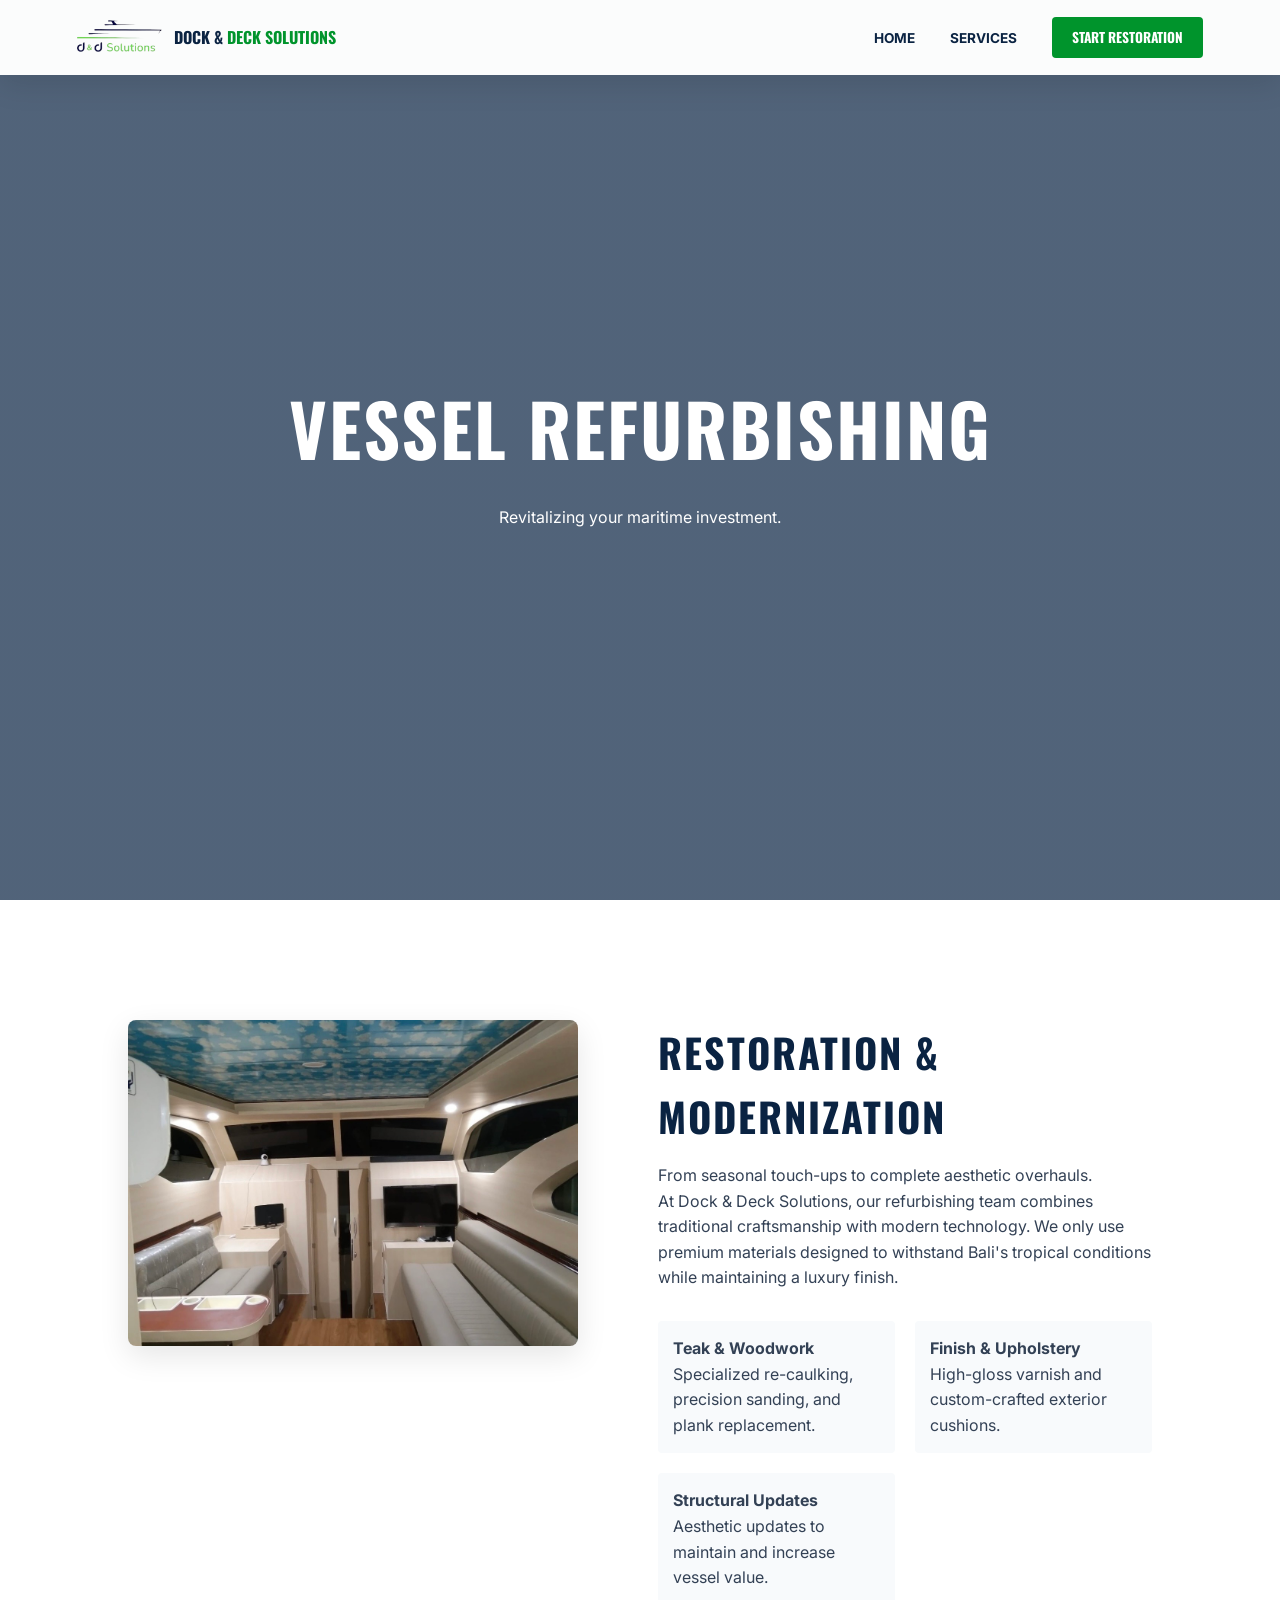
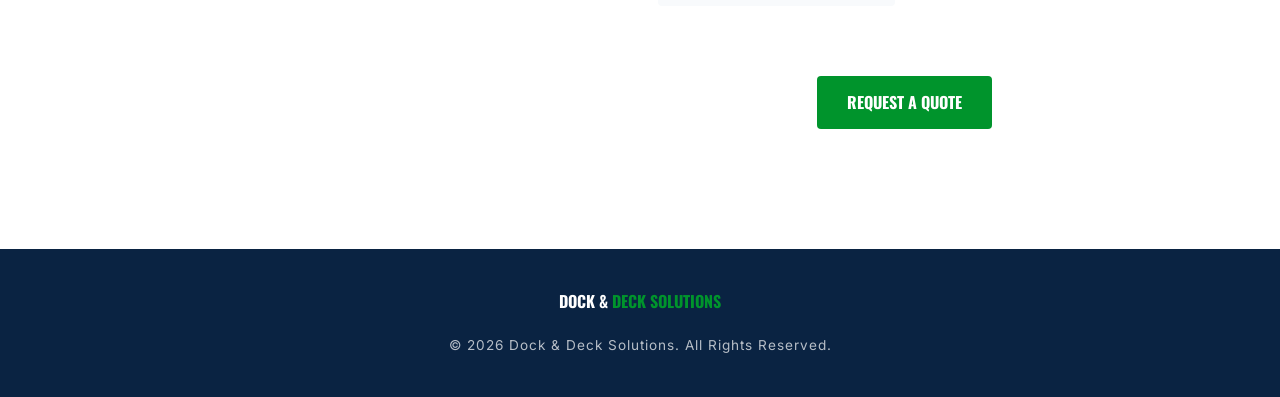
<file: refurbishing.html>
<!DOCTYPE html>
<html lang="en">
<head>
    <meta charset="UTF-8">
    <meta name="viewport" content="width=device-width, initial-scale=1.0, maximum-scale=1.0">
    <title>Vessel Refurbishing | Dock & Deck Solutions</title>
    <meta name="description" content="Expert yacht restoration, teak repair, and interior modernization in Bali.">
    <link rel="stylesheet" href="style.css">
    <link href="https://fonts.googleapis.com/css2?family=Inter:wght@400;600&family=Oswald:wght@500;700&display=swap" rel="stylesheet">
    <link rel="icon" type="image/x-icon" href="logo.ico">
    
    <link rel="icon" type="image/png" sizes="32x32" href="logo.png">
    <link rel="icon" type="image/png" sizes="16x16" href="logo.png">

    <link rel="apple-touch-icon" sizes="180x180" href="logo.png">
</head>
<body class="subpage">

    <div id="scroll-progress"></div>

    <nav class="navbar navbar-scrolled">
        <div class="logo">
            <img src="logo.png" alt="Dock & Deck Solutions" class="littlelogo">
            <a href="index.html">DOCK & <span>DECK SOLUTIONS</span></a>
        </div>

        <div class="menu-toggle" id="mobile-menu">
            <span class="bar"></span>
            <span class="bar"></span>
            <span class="bar"></span>
        </div>

        <ul class="nav-links">
            <li><a href="index.html">Home</a></li>
            <li><a href="index.html#services">Services</a></li>
            <li><a href="contact.html" class="primary-btn nav-cta">Start Restoration</a></li>
        </ul>
    </nav>

    <header class="hero" style="background: linear-gradient(rgba(10,35,66,0.7), rgba(10,35,66,0.7)), url('https://images.pexels.com/photos/5416429/pexels-photo-5416429.jpeg') center/cover;">
        <div class="hero-content reveal">
            <h1 style="letter-spacing: 2px;">VESSEL REFURBISHING</h1>
            <p>Revitalizing your maritime investment.</p>
        </div>
    </header>

    <main class="about-section">
        <div class="about-grid">
            
            <div class="about-image scroll-reveal">
                <img src="rf2.jpg" alt="Yacht Restoration Work">
            </div>

            <div class="about-text scroll-reveal">
                <h2 class="section-title">RESTORATION & MODERNIZATION</h2>
                <p class="lead-text">From seasonal touch-ups to complete aesthetic overhauls.</p>
                
                <p>At Dock & Deck Solutions, our refurbishing team combines traditional craftsmanship with modern technology. We only use premium materials designed to withstand Bali's tropical conditions while maintaining a luxury finish.</p>

                <div class="about-features">
                    <div class="feature-item">
                        <strong>Teak & Woodwork</strong>
                        <p>Specialized re-caulking, precision sanding, and plank replacement.</p>
                    </div>
                    <div class="feature-item">
                        <strong>Finish & Upholstery</strong>
                        <p>High-gloss varnish and custom-crafted exterior cushions.</p>
                    </div>
                    <div class="feature-item">
                        <strong>Structural Updates</strong>
                        <p>Aesthetic updates to maintain and increase vessel value.</p>
                    </div>
                </div>

                <div style="text-align: center; margin-top: 40px;">
                    <a href="contact.html" class="primary-btn">Request a Quote</a>
                </div>
            </div>
        </div>
    </main>

    <footer class="main-footer">
        <div class="logo" style="justify-content: center; margin-bottom: 20px;">
            <a href="index.html" style="color: white; text-decoration: none;">DOCK & <span style="color: var(--accent);">DECK SOLUTIONS</span></a>
        </div>
        <p style="font-size: 0.85rem; opacity: 0.7; letter-spacing: 1px;">© 2026 Dock & Deck Solutions. All Rights Reserved.</p>
    </footer>

    <div id="back-to-top" class="back-to-top">↑</div>

    <script src="script.js"></script>
</body>
</html>
</file>
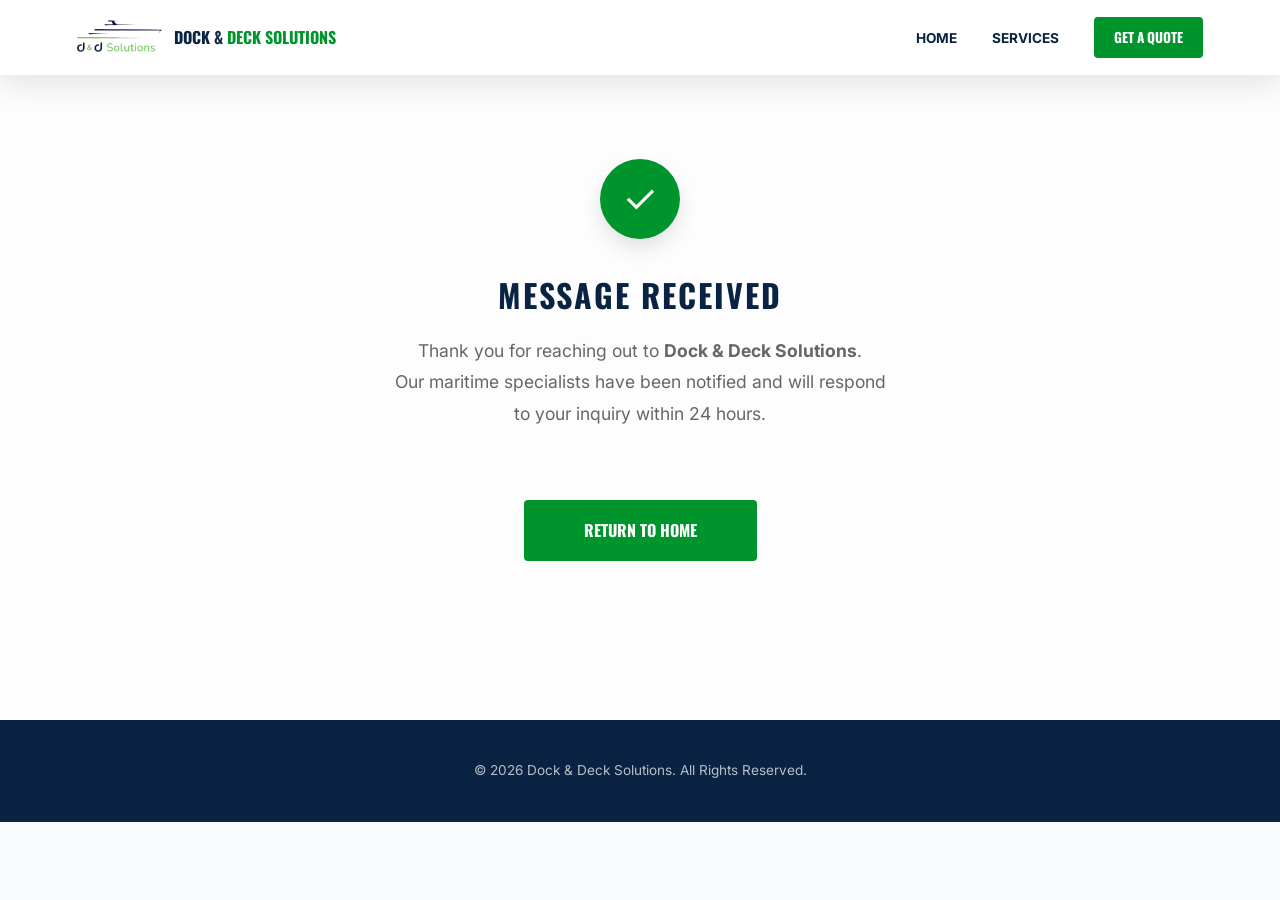
<file: thankyou.html>
<!DOCTYPE html>
<html lang="en">
<head>
    <meta charset="UTF-8">
    <meta name="viewport" content="width=device-width, initial-scale=1.0, maximum-scale=1.0">
    <title>Thank You | Dock & Deck Solutions</title>
    <link rel="stylesheet" href="style.css">
    <link href="https://fonts.googleapis.com/css2?family=Inter:wght@400;700&family=Oswald:wght@500;700&display=swap" rel="stylesheet">
    <link rel="icon" type="image/x-icon" href="logo.ico">
    
    <link rel="icon" type="image/png" sizes="32x32" href="logo.png">
    <link rel="icon" type="image/png" sizes="16x16" href="logo.png">

    <link rel="apple-touch-icon" sizes="180x180" href="logo.png">
    <style>
        .thank-you-container {
            min-height: 80vh;
            display: flex;
            align-items: center;
            justify-content: center;
            background: #fdfdfd;
            text-align: center;
            padding: 40px 20px;
        }
        .thank-you-content {
            max-width: 500px;
            width: 100%;
        }
        .check-circle {
            width: 80px;
            height: 80px;
            background: var(--accent);
            color: white;
            border-radius: 50%;
            display: flex;
            align-items: center;
            justify-content: center;
            font-size: 40px;
            margin: 0 auto 30px;
            box-shadow: 0 10px 20px rgba(0,0,0,0.1);
        }
    </style>
</head>
<body class="subpage">

    <nav class="navbar navbar-scrolled">
        <div class="logo">
            <img src="Logo.png" alt="logo" class="littlelogo">
            <a href="index.html">DOCK & <span>DECK SOLUTIONS</span></a>
        </div>
        
        <div class="menu-toggle" id="mobile-menu">
            <span class="bar"></span>
            <span class="bar"></span>
            <span class="bar"></span>
        </div>

        <ul class="nav-links">
            <li><a href="index.html">Home</a></li>
            <li><a href="index.html#services">Services</a></li>
            <li><a href="contact.html" class="primary-btn nav-cta">Get a Quote</a></li>
        </ul>
    </nav>

    <main class="thank-you-container">
        <div class="thank-you-content reveal">
            <div class="check-circle">✓</div>
            <h1 style="font-family: 'Oswald'; color: var(--primary); letter-spacing: 2px; margin-bottom: 15px; text-transform: uppercase;">Message Received</h1>
            <p style="color: #666; margin-bottom: 40px; line-height: 1.8; font-size: 1.1rem;">
                Thank you for reaching out to <strong>Dock & Deck Solutions</strong>. <br> 
                Our maritime specialists have been notified and will respond to your inquiry within 24 hours.
            </p>
            
            <a href="index.html" class="primary-btn" style="padding: 18px 60px; text-decoration: none; display: inline-block;">
                Return to Home
            </a>
        </div>
    </main>

    <footer class="main-footer" style="background: #0a2342; padding: 40px 0;">
        <p style="font-size: 0.85rem; opacity: 0.7; color: white; text-align: center;">© 2026 Dock & Deck Solutions. All Rights Reserved.</p>
    </footer>

    <script src="script.js"></script>
</body>
</html>
</file>
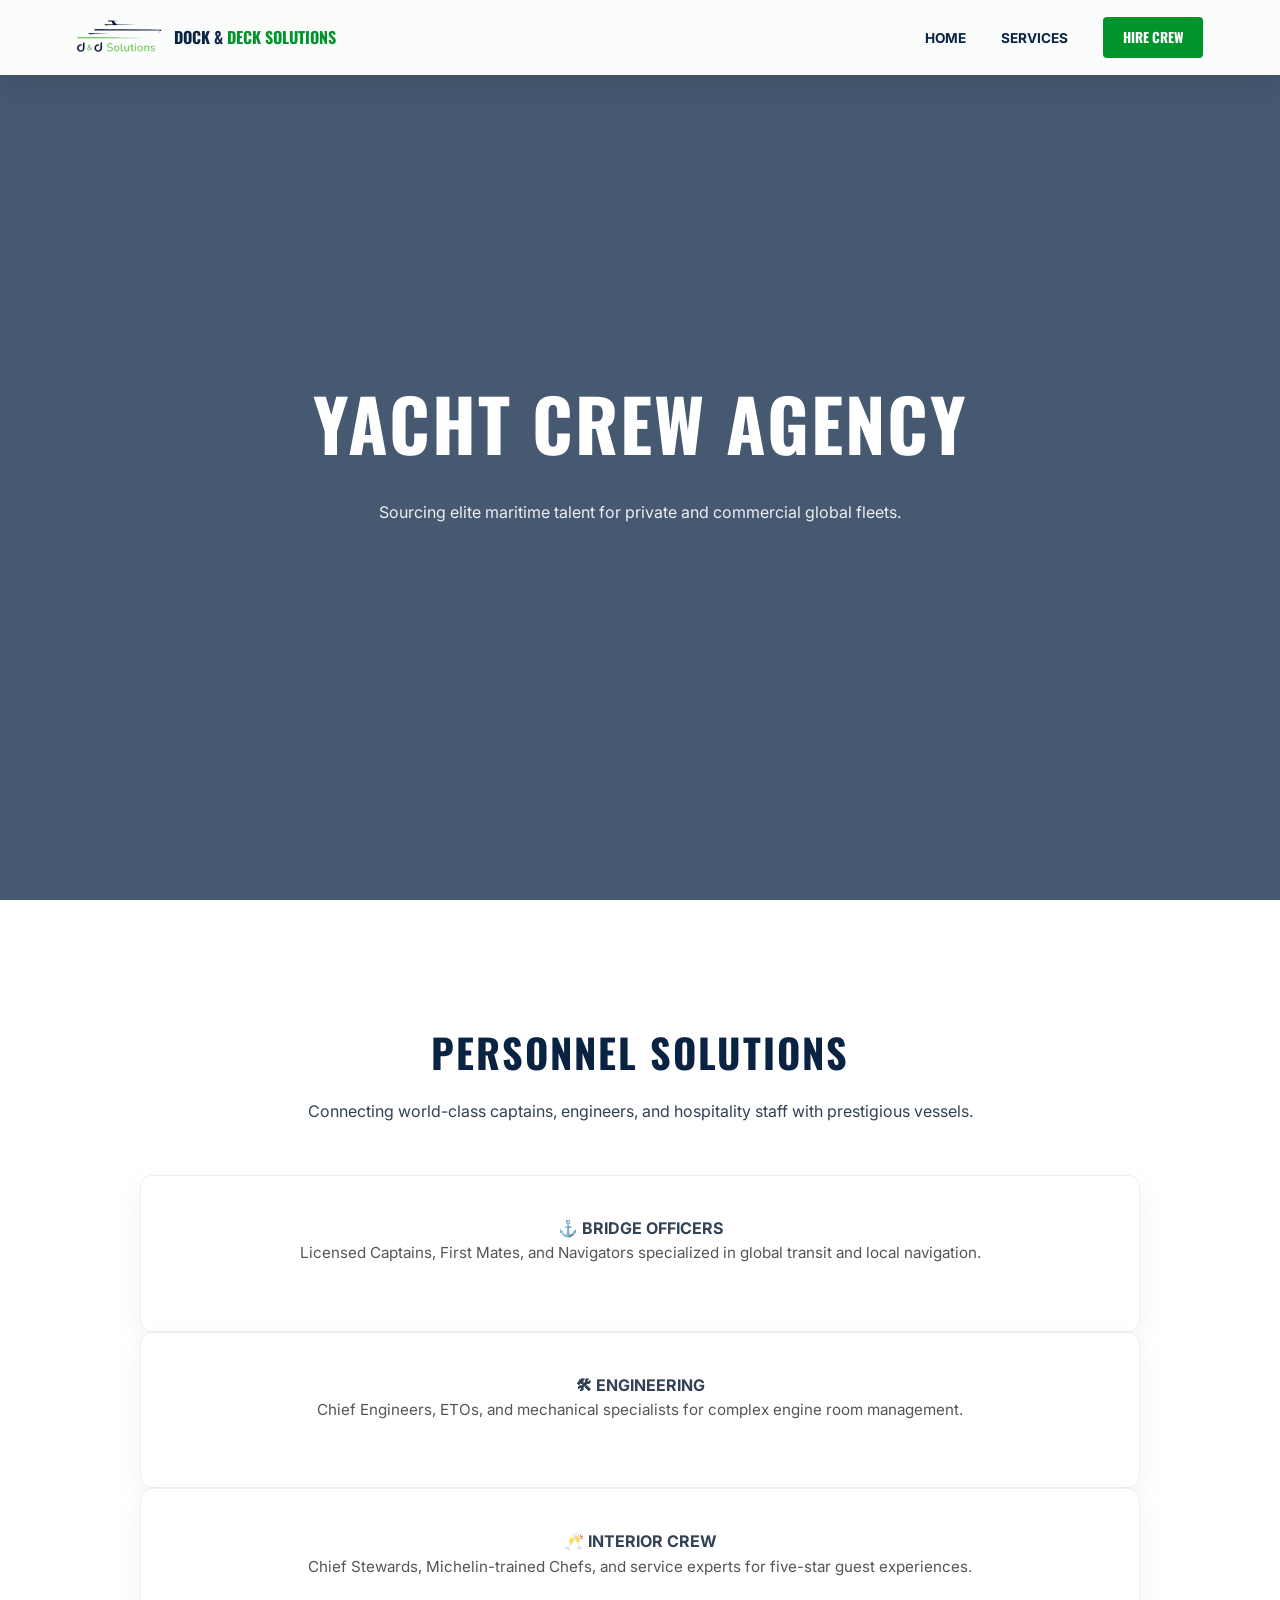
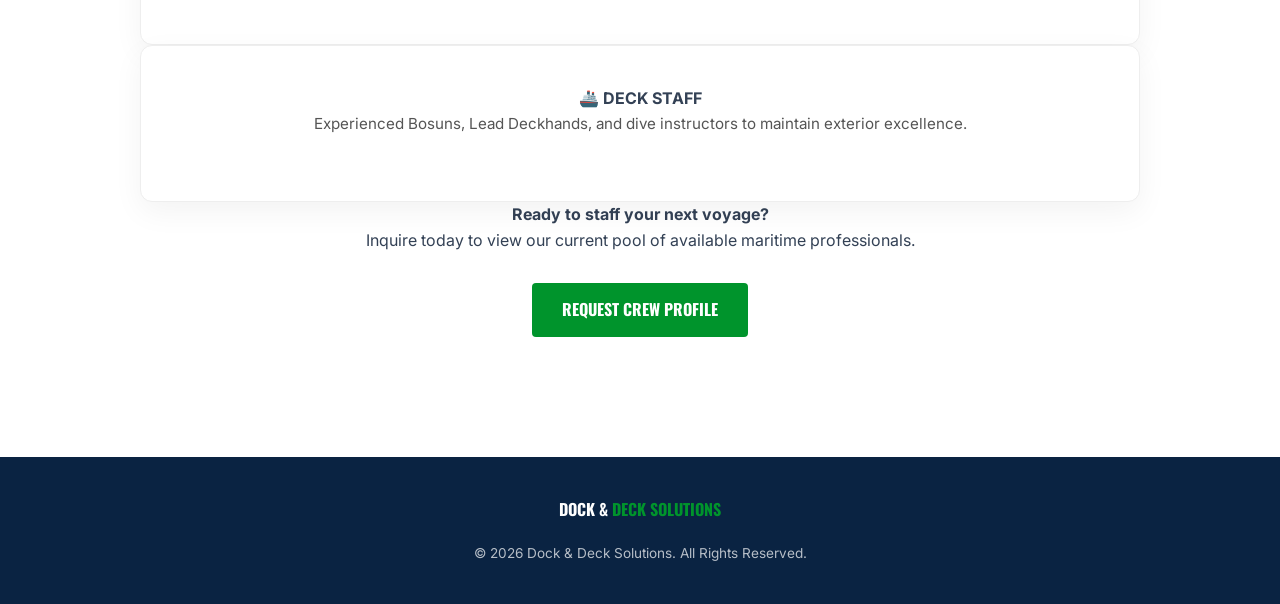
<file: yacht-crew.html>
<!DOCTYPE html>
<html lang="en">
<head>
    <meta charset="UTF-8">
    <meta name="viewport" content="width=device-width, initial-scale=1.0, maximum-scale=1.0">
    <title>Yacht Crew Agency | Dock & Deck Solutions</title>
    <link rel="stylesheet" href="style.css">
    <link href="https://fonts.googleapis.com/css2?family=Inter:wght@400;700&family=Oswald:wght@500;700&display=swap" rel="stylesheet">
    <link rel="icon" type="image/x-icon" href="logo.ico">
    
    <link rel="icon" type="image/png" sizes="32x32" href="logo.png">
    <link rel="icon" type="image/png" sizes="16x16" href="logo.png">

    <link rel="apple-touch-icon" sizes="180x180" href="logo.png">
</head>
<body class="subpage">

    <div id="scroll-progress"></div>

    <nav class="navbar navbar-scrolled">
        <div class="logo">
            <img src="Logo.png" alt="logo" class="littlelogo">
            <a href="index.html">DOCK & <span>DECK SOLUTIONS</span></a>
        </div>
        
        <div class="menu-toggle" id="mobile-menu">
            <span class="bar"></span>
            <span class="bar"></span>
            <span class="bar"></span>
        </div>

        <ul class="nav-links">
            <li><a href="index.html">Home</a></li>
            <li><a href="index.html#services">Services</a></li>
            <li><a href="contact.html" class="primary-btn nav-cta">Hire Crew</a></li>
        </ul>
    </nav>

    <header class="hero" style="background-image: linear-gradient(rgba(10, 35, 66, 0.75), rgba(10, 35, 66, 0.75)), url('https://images.pexels.com/photos/2845429/pexels-photo-2845429.jpeg');">
        <div class="hero-content reveal">
            <h1 style="letter-spacing: 2px;">YACHT CREW AGENCY</h1>
            <p style="max-width: 600px; margin: 10px auto; opacity: 0.9;">Sourcing elite maritime talent for private and commercial global fleets.</p>
        </div>
    </header>

    <main class="about-section">
        <div class="about-grid scroll-reveal" style="display: block; max-width: 1000px; margin: 0 auto;">
            
            <div class="about-text" style="text-align: center;">
                <h2 class="section-title">PERSONNEL SOLUTIONS</h2>
                <p class="lead-text" style="margin-bottom: 50px;">Connecting world-class captains, engineers, and hospitality staff with prestigious vessels.</p>
                
                <div class="crew-grid">
                    
                    <div class="service-card crew-card">
                        <strong class="crew-tag">⚓ BRIDGE OFFICERS</strong>
                        <p>Licensed Captains, First Mates, and Navigators specialized in global transit and local navigation.</p>
                    </div>

                    <div class="service-card crew-card">
                        <strong class="crew-tag">🛠 ENGINEERING</strong>
                        <p>Chief Engineers, ETOs, and mechanical specialists for complex engine room management.</p>
                    </div>

                    <div class="service-card crew-card">
                        <strong class="crew-tag">🥂 INTERIOR CREW</strong>
                        <p>Chief Stewards, Michelin-trained Chefs, and service experts for five-star guest experiences.</p>
                    </div>

                    <div class="service-card crew-card">
                        <strong class="crew-tag">🚢 DECK STAFF</strong>
                        <p>Experienced Bosuns, Lead Deckhands, and dive instructors to maintain exterior excellence.</p>
                    </div>
                    
                </div>

                <div class="crew-cta-box">
                    <h4>Ready to staff your next voyage?</h4>
                    <p>Inquire today to view our current pool of available maritime professionals.</p>
                    <a href="contact.html" class="primary-btn">Request Crew Profile</a>
                </div>
            </div>
        </div>
    </main>

    <footer class="main-footer">
        <div class="logo" style="justify-content: center; margin-bottom: 20px;">
            <a href="index.html" style="color: white; text-decoration: none;">DOCK & <span style="color: var(--accent);">DECK SOLUTIONS</span></a>
        </div>
        <p style="font-size: 0.85rem; opacity: 0.7; text-align: center;">© 2026 Dock & Deck Solutions. All Rights Reserved.</p>
    </footer>

    <div id="back-to-top" class="back-to-top">↑</div>

    <script src="script.js"></script>
</body>
</html>
</file>
<file: style.css>
/* --- 1. CORE VARIABLES & FOUNDATION --- */

:root {

    --primary: #0a2342;

    --accent: #00942c;

    --accent-bright: #00c83c;

    --white: #ffffff;

    --text-main: #334155;

    --bg-light: #f8fafc;

    --shadow: 0 10px 30px rgba(0,0,0,0.1);

    --transition: all 0.4s cubic-bezier(0.165, 0.84, 0.44, 1);

}



* {

    margin: 0;

    padding: 0;

    box-sizing: border-box;

}



html {

    scroll-behavior: smooth;

}



body {

    font-family: 'Inter', sans-serif;

    background-color: var(--bg-light);

    color: var(--text-main);

    line-height: 1.6;

    overflow-x: hidden;

}



/* --- 2. SCROLL PROGRESS BAR --- */

#scroll-progress {

    position: fixed;

    top: 0;

    left: 0;

    width: 0%;

    height: 4px;

    background: var(--accent-bright);

    z-index: 10001;

    transition: width 0.1s ease;

}



/* --- 3. DYNAMIC NAVIGATION --- */

.navbar {

    display: flex;

    justify-content: space-between;

    align-items: center;

    padding: 0 6%;

    height: 100px;

    position: fixed;

    top: 0;

    width: 100%;

    z-index: 10000;

    background: transparent;

    transition: var(--transition);

}



.navbar.scrolled {

    height: 75px;

    background: rgba(255, 255, 255, 0.98);

    box-shadow: var(--shadow);

}



.logo {

    display: flex;

    align-items: center;

    gap: 12px;

}



.littlelogo {

    height: 45px;

    width: auto;

}



.logo a {

    text-decoration: none;

    font-weight: 700;

    color: var(--white);

    font-family: 'Oswald', sans-serif;

    text-transform: uppercase;

}



.logo span {

    color: var(--accent);

}



.nav-links {

    display: flex;

    list-style: none;

    gap: 35px;

    align-items: center;

}



.nav-links a {

    text-decoration: none;

    font-weight: 700;

    color: var(--white);

    text-transform: uppercase;

    font-size: 0.85rem;

    transition: var(--transition);

}



/* Color Swap on Scroll */

.navbar.scrolled .logo a,

.navbar.scrolled .nav-links a {

    color: var(--primary);

}



/* --- 4. HERO SECTION --- */

.hero {

    height: 100vh;

    display: flex;

    align-items: center;

    justify-content: center;

    text-align: center;

    background: linear-gradient(rgba(10, 35, 66, 0.7), rgba(10, 35, 66, 0.7)),

                url('https://images.pexels.com/photos/7574423/pexels-photo-7574423.jpeg');

    background-size: cover;

    background-position: center;

    color: var(--white);

}



.hero-content {

    max-width: 800px;

    padding: 0 20px;

}



.hero-content h1 {

    font-family: 'Oswald', sans-serif;

    font-size: clamp(2.5rem, 8vw, 4.5rem);

    margin-bottom: 20px;

}



/* --- 5. BUTTONS --- */

.primary-btn {

    display: inline-block;

    padding: 14px 30px;

    background: var(--accent);

    color: var(--white) !important;

    text-decoration: none;

    font-family: 'Oswald', sans-serif;

    font-weight: 700;

    text-transform: uppercase;

    border-radius: 4px;

    transition: var(--transition);

    margin-top: 30px;

}



.primary-btn:hover {

    background: var(--accent-bright);

    transform: translateY(-3px);

    box-shadow: var(--shadow);

}



.nav-cta {

    padding: 10px 20px;

    font-size: 0.8rem;

    margin-top: 0;

}



/* --- 6. ABOUT / CONTACT SECTION --- */

.about-section {

    padding: 160px 8%; /* Increased top/bottom padding for a "bigger" section feel */

    background: var(--white);

    overflow: visible;

}



.about-grid {

    display: grid;

    grid-template-columns: 1fr 1.2fr; /* More space for the form column */

    gap: 100px; /* Wider gap between map and form */

    max-width: 1400px; /* Wider container for the whole section */

    margin: 0 auto;

    align-items: start;

    overflow: visible;

}



.about-image img {

    width: 100%;

    border-radius: 8px;

    box-shadow: var(--shadow);

}



.section-title {

    font-family: 'Oswald', sans-serif;

    font-size: 3.5rem; /* Bigger title */

    letter-spacing: 2px;

    color: var(--primary);

    margin-bottom: 30px;

    text-transform: uppercase;

}



.about-features {

    display: grid;

    grid-template-columns: repeat(2, 1fr);

    gap: 20px;

    margin: 30px 0;

}



.feature-item {

    background: var(--bg-light);

    padding: 15px;

    border-radius: 4px;

    transition: var(--transition);

}



.feature-item:hover {

    background: #edf2f7;

    transform: scale(1.05);

}



/* --- 7. SERVICES SECTION --- */

.services-container {

    padding: 100px 6%;

}



.service-list {

    display: grid;

    grid-template-columns: repeat(auto-fit, minmax(300px, 1fr));

    gap: 30px;

    max-width: 1200px;

    margin: 0 auto;

}



.service-card {

    background: var(--white);

    padding: 30px;

    border-radius: 8px;

    border: 1px solid #eee;

    transition: var(--transition);

}



.service-card:hover {

    transform: translateY(-10px);

    box-shadow: var(--shadow);

}



/* --- 8. ANIMATIONS & REVEALS --- */

.reveal, .scroll-reveal, .service-card {

    opacity: 0;

    transform: translateY(30px);

    transition: 0.8s ease-out;

}



.reveal.active, .scroll-reveal.active, .service-card.active {

    opacity: 1 !important;

    transform: translateY(0) !important;

}



/* --- 9. MOBILE MENU (COMPACT & GREEN) --- */

.menu-toggle {

    display: none;

    cursor: pointer;

    z-index: 1001;

}



.bar {

    display: block;

    width: 25px;

    height: 3px;

    margin: 5px 0;

    background: var(--accent);

    transition: 0.3s;

    border-radius: 2px;

}



/* --- 10. RESPONSIVE QUERIES --- */

@media (max-width: 992px) {

    .menu-toggle { display: block; }



    .nav-links {

        position: fixed;

        right: -100%;

        top: 0;

        height: 100vh;

        width: 75%;

        background: var(--primary);

        flex-direction: column;

        justify-content: center;

        transition: 0.4s cubic-bezier(0.165, 0.84, 0.44, 1);

        box-shadow: -10px 0 30px rgba(0,0,0,0.3);

    }



    .nav-links.active {

        right: 0;

    }



    .nav-links li { margin: 20px 0; }

   

    .nav-links a {

        font-size: 1.2rem;

        color: var(--white) !important;

    }



    .about-grid { grid-template-columns: 1fr; text-align: center; }

    .about-features { grid-template-columns: 1fr; }

   

    .menu-toggle.is-active .bar:nth-child(2) { opacity: 0; }

    .menu-toggle.is-active .bar:nth-child(1) { transform: translateY(8px) rotate(45deg); }

    .menu-toggle.is-active .bar:nth-child(3) { transform: translateY(-8px) rotate(-45deg); }

}



@media (max-width: 768px) {

    .service-list { grid-template-columns: 1fr; }

    .hero h1 { font-size: 2.8rem; }

}



/* --- 11. UTILITY & FOOTER --- */

.main-footer {

    background: var(--primary);

    color: var(--white);

    text-align: center;

    padding: 40px;

}



.back-to-top {

    position: fixed;

    bottom: 30px;

    right: 30px;

    width: 50px;

    height: 50px;

    background: var(--accent);

    color: var(--white);

    border-radius: 50%;

    display: flex;

    align-items: center;

    justify-content: center;

    cursor: pointer;

    z-index: 9999;

    transition: var(--transition);

    opacity: 0;

    visibility: hidden;

    transform: translateY(20px);

    box-shadow: var(--shadow);

}



.back-to-top.visible {

    opacity: 1;

    visibility: visible;

    transform: translateY(0);

}



/* --- Provisioning Professional Layout --- */

.provisioning-container {

    max-width: 1200px;

    margin: 0 auto;

    padding: 100px 20px;

}



.intro-block {

    text-align: center;

    max-width: 800px;

    margin: 0 auto 80px;

}



.subtitle {

    display: block;

    font-family: 'Oswald';

    letter-spacing: 3px;

    color: var(--accent);

    margin-bottom: 10px;

}



.hero-line {

    width: 60px;

    height: 3px;

    background: var(--accent);

    margin: 20px auto 0;

}



.provisioning-grid {

    display: grid;

    grid-template-columns: repeat(auto-fit, minmax(280px, 1fr));

    gap: 30px;

    margin-bottom: 80px;

}



.prov-card {

    background: white;

    border: 1px solid #eee;

    padding: 40px;

    transition: all 0.4s ease;

    border-radius: 2px;

}



.prov-card:hover {

    transform: translateY(-10px);

    box-shadow: 0 20px 40px rgba(0,0,0,0.05);

    border-color: var(--primary);

}



.prov-icon {

    display: block;

    font-size: 2rem;

    margin-bottom: 15px;

    filter: saturate(0);

}



.prov-card:hover .prov-icon {

    filter: saturate(1);

}



.prov-header h3 {

    font-family: 'Oswald';

    color: var(--primary);

    font-size: 1.3rem;

    margin-bottom: 20px;

    letter-spacing: 1px;

}



.prov-body p {

    font-size: 0.95rem;

    line-height: 1.6;

    color: #666;

    margin-bottom: 20px;

}



.prov-list {

    list-style: none;

    padding: 0;

    border-top: 1px solid #f0f0f0;

    padding-top: 20px;

}



.prov-list li {

    font-size: 0.85rem;

    font-weight: 700;

    color: #444;

    margin-bottom: 8px;

    text-transform: uppercase;

    display: flex;

    align-items: center;

}



.prov-list li::before {

    content: "—";

    margin-right: 10px;

    color: var(--accent);

}



.cta-banner {

    background: var(--primary);

    color: white;

    padding: 60px;

    text-align: center;

    border-radius: 4px;

}



.cta-banner h3 {

    font-family: 'Oswald';

    font-size: 2rem;

    margin-bottom: 15px;

}



.cta-banner p {

    margin-bottom: 30px;

    opacity: 0.8;

}



/* --- 12. LARGE WHITE SECTION / INTEGRATED FORM --- */
@media (min-width: 993px) {
    /* This makes the white background part large and expansive */
    .about-section {
        padding: 120px 10% !important; 
        background: var(--white);
        width: 100%;
        display: flex;
        justify-content: center;
    }

    /* This aligns the Map and Form side-by-side inside the large white area */
    .about-grid {
        display: grid;
        grid-template-columns: 1fr 1.1fr; /* Equal-ish split */
        gap: 80px; /* Large professional gap */
        max-width: 1400px; /* Large container width */
        width: 100%;
        margin: 0 auto;
        align-items: start;
    }

    /* The Map Side */
    .mobile-map-wrapper {
        height: 450px !important; /* Large professional map */
        border-radius: 8px;
        overflow: hidden;
        border: 1px solid #eee;
    }

    /* THE FORM: Integrated and clean, NOT breaking out */
    #marineContactForm {
        width: 100% !important;
        background: transparent !important;
        padding: 0 !important;
        margin: 0 !important;
        box-shadow: none !important;
        border: none !important;
        display: flex;
        flex-direction: column;
        gap: 15px !important;
    }

    /* Typography and Inputs to match your video style */
    .form-mobile-container h2.section-title {
        font-family: 'Oswald', sans-serif;
        font-size: 2rem !important;
        color: var(--primary);
        margin-bottom: 20px !important;
        border-bottom: 3px solid var(--accent);
        display: inline-block;
        padding-bottom: 5px;
    }

    #marineContactForm input, 
    #marineContactForm select, 
    #marineContactForm textarea {
        background: #f8fafc !important; /* Clean smoke-white */
        border: 1px solid #e2e8f0 !important;
        padding: 16px !important;
        font-size: 1rem !important;
        border-radius: 4px !important;
    }

    #marineContactForm button {
        padding: 20px !important;
        font-size: 1.1rem !important;
        letter-spacing: 1px;
        margin-top: 10px;
    }
}

/* Mobile stacking */
@media (max-width: 992px) {
    .about-section { padding: 60px 20px !important; }
    .about-grid { display: flex; flex-direction: column; gap: 40px; }
    #marineContactForm { width: 100% !important; }
}

/* Gallery Hover Effect */

.gallery-img {

    transition: transform 0.4s cubic-bezier(0.165, 0.84, 0.44, 1),

                box-shadow 0.4s ease,

                filter 0.3s ease;

}



.gallery-img:hover {

    transform: scale(1.08); /* Grows the image by 8% */

    box-shadow: 0 10px 20px rgba(0, 0, 0, 0.2);

    filter: brightness(1.1); /* Makes it slightly brighter */

    z-index: 10; /* Ensures it stays on top of neighbors while growing */

}



/* Smooth Fade-in for the Pop-up Overlay */

#imagePopup {

    transition: opacity 0.3s ease;

    opacity: 0;

    display: none; /* We toggle this to 'flex' via JS */

}



#imagePopup.active {

    opacity: 1;

}



/* The actual large image animation */

#popupImg {

    transform: scale(0.7);

    transition: transform 0.4s cubic-bezier(0.175, 0.885, 0.32, 1.275);

}



#imagePopup.active #popupImg {

    transform: scale(1); /* Zooms from 70% to 100% on open */

}

/* --- Marine Supplies Subpage Additions --- */



/* Vessel Section Styling */

.vessel-box {

    background: #fff;

    border: 1px solid #eee;

    border-radius: 12px;

    padding: 40px;

    margin-bottom: 60px;

    box-shadow: 0 5px 15px rgba(0,0,0,0.03);

}



.vessel-header {

    text-align: center;

    margin-bottom: 35px;

}



.vessel-header h2 {

    font-family: 'Oswald', sans-serif;

    color: var(--primary);

    font-size: 2.2rem;

    margin-bottom: 5px;

}



.vessel-badge {

    color: var(--accent);

    font-weight: 700;

    letter-spacing: 1px;

    font-size: 0.9rem;

    text-transform: uppercase;

}



.vessel-description {

    max-width: 850px;

    margin: 0 auto 40px auto;

    border-left: 4px solid var(--accent);

    padding-left: 25px;

}



.vessel-grid {

    display: grid;

    grid-template-columns: repeat(3, 1fr);

    gap: 15px;

}



.vessel-card {

    text-align: center;

}



.vessel-card img {

    width: 100%;

    height: 220px;

    object-fit: cover;

    border-radius: 6px;

    cursor: pointer;

    transition: transform 0.3s ease;

}



.vessel-card img:hover {

    transform: scale(1.02);

}



/* Battery Section & Grid */

.battery-section {

    background: #f4f7f9;

    padding: 50px 30px;

    border-radius: 12px;

}



.supply-grid {

    display: grid;

    grid-template-columns: repeat(auto-fill, minmax(200px, 1fr));

    gap: 20px;

    margin-top: 30px;

}



.item-card {

    background: #fff;

    border: 1px solid #eef2f6;

    border-radius: 10px;

    padding: 20px;

    transition: all 0.3s ease;

    text-align: center;

    box-shadow: 0 2px 5px rgba(0,0,0,0.02);

    display: flex;

    flex-direction: column;

    justify-content: space-between;

}



.item-card:hover {

    transform: translateY(-5px);

    box-shadow: 0 10px 20px rgba(10, 35, 66, 0.1);

    border-color: var(--accent);

}



.item-card.premium {

    border: 2px solid var(--accent);

}



.item-card img {

    width: 100%;

    height: 150px;

    object-fit: contain;

    margin-bottom: 15px;

    cursor: pointer;

}



.item-card h4 {

    font-family: 'Oswald', sans-serif;

    font-size: 0.85rem;

    color: var(--primary);

    text-transform: uppercase;

    margin-bottom: 5px;

}



.item-card p {

    font-size: 0.75rem;

    color: #666;

    line-height: 1.3;

}



/* Responsive Tweak for Mobile */

@media (max-width: 768px) {

    .vessel-grid {

        grid-template-columns: 1fr;

    }

    .vessel-header h2 {

        font-size: 1.8rem;

    }

}

/* --- Specialized Services Section --- */

.services-container {

    padding: 80px 20px;

    background-color: #f9fbfc; /* Subtle contrast from white sections */

    text-align: center;

}



.section-header {

    margin-bottom: 60px;

}



.section-title {

    font-family: 'Oswald', sans-serif;

    font-size: 2.5rem;

    color: var(--primary);

    margin-bottom: 15px;

    text-transform: uppercase;

}



.title-accent {

    width: 60px;

    height: 4px;

    background: var(--accent);

    margin: 0 auto;

}



/* The Centering Logic */

.service-list {

    display: flex;

    flex-wrap: wrap;

    justify-content: center; /* This centers the 7th card on the bottom row */

    gap: 30px;

    max-width: 1250px;

    margin: 0 auto;

}



.service-card {

    background: #fff;

    flex: 0 1 360px; /* Cards will be ~360px but can shrink on mobile */

    padding: 40px 30px;

    border-radius: 12px;

    box-shadow: 0 10px 30px rgba(0,0,0,0.05);

    display: flex;

    flex-direction: column;

    align-items: center; /* Centers icon, title, and button inside the card */

    text-align: center;

    transition: transform 0.3s ease, box-shadow 0.3s ease;

    border: 1px solid #eee;

}



.service-card:hover {

    transform: translateY(-10px);

    box-shadow: 0 15px 40px rgba(10, 35, 66, 0.1);

    border-color: var(--accent);

}



.card-icon {

    font-size: 3rem;

    margin-bottom: 20px;

}



.service-card h3 {

    font-family: 'Oswald', sans-serif;

    font-size: 1.4rem;

    margin-bottom: 15px;

    color: var(--primary);

}



.service-card p {

    font-size: 0.95rem;

    line-height: 1.6;

    color: #555;

    margin-bottom: 25px;

    flex-grow: 1; /* Ensures buttons align even if text length varies */

}



/* Responsive Tweak */

@media (max-width: 768px) {

    .service-card {

        flex: 1 1 100%; /* Full width cards on mobile */

    }

}
</file>
